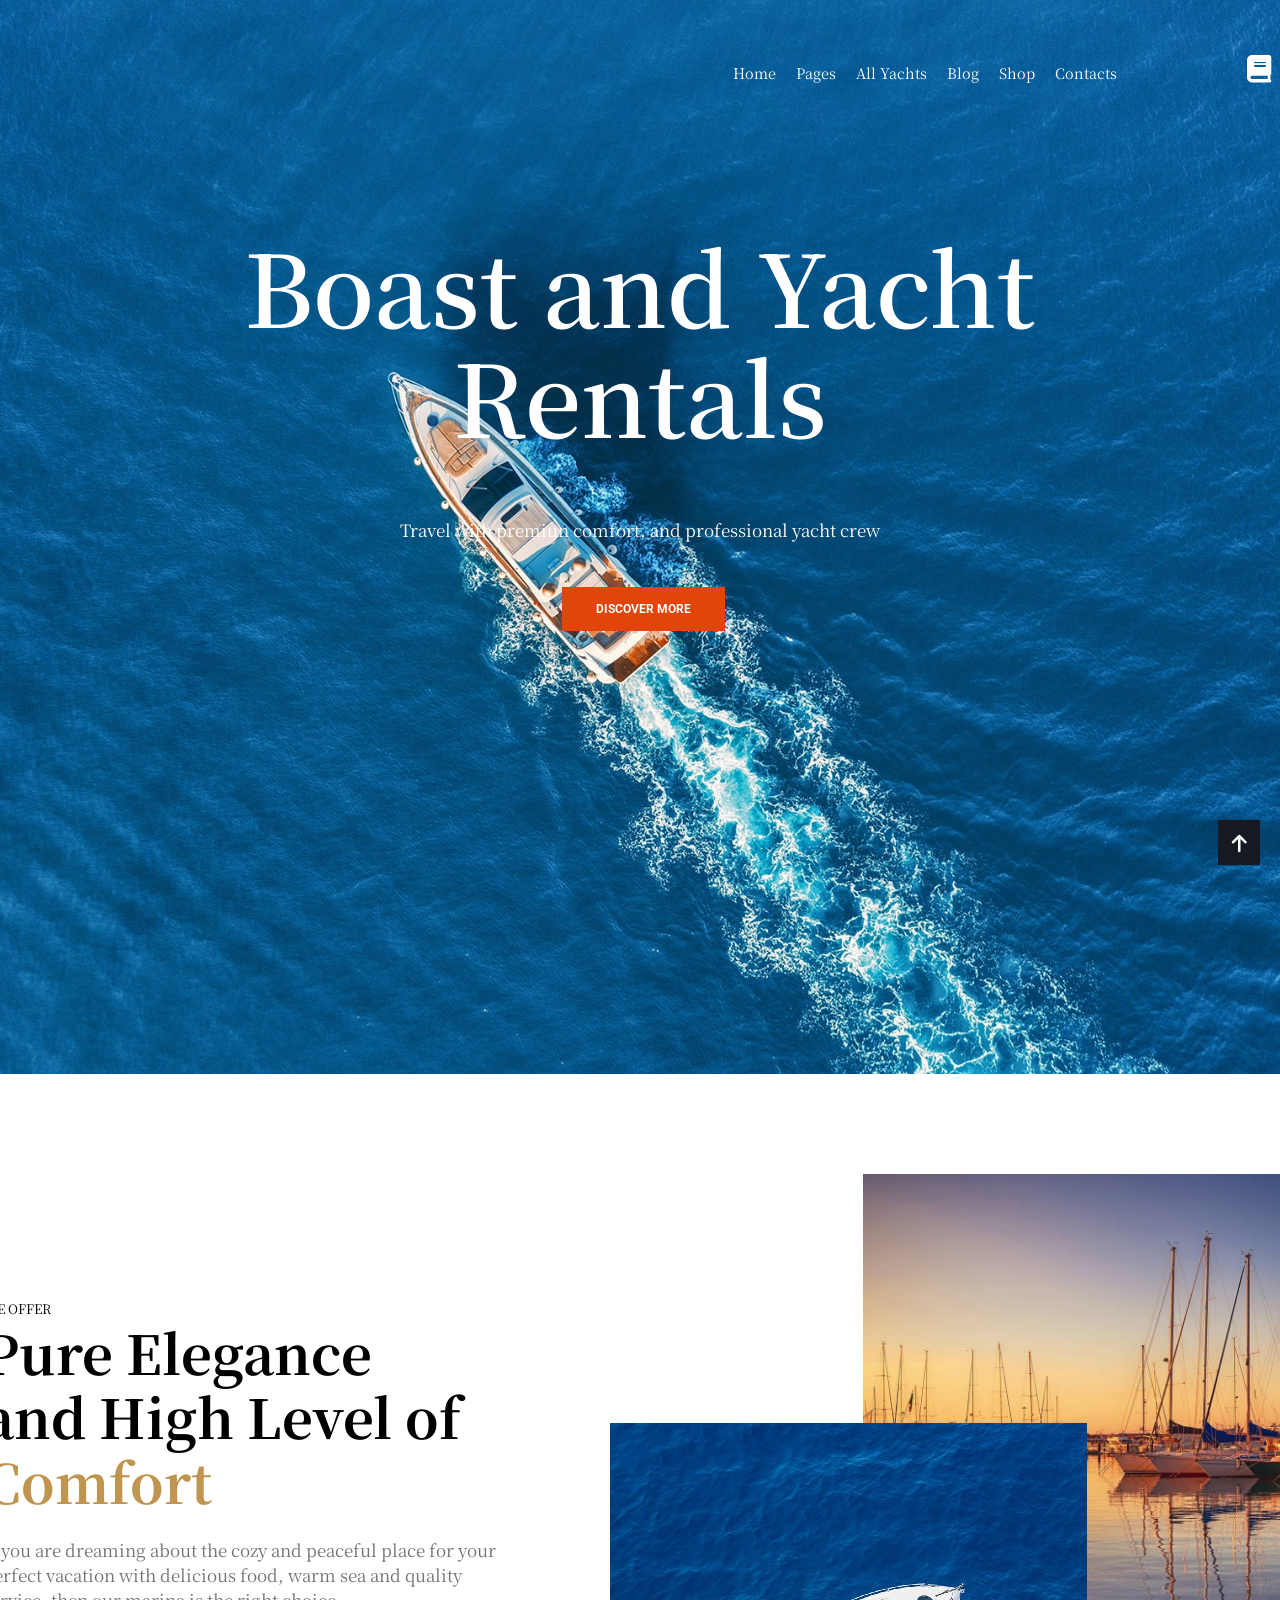
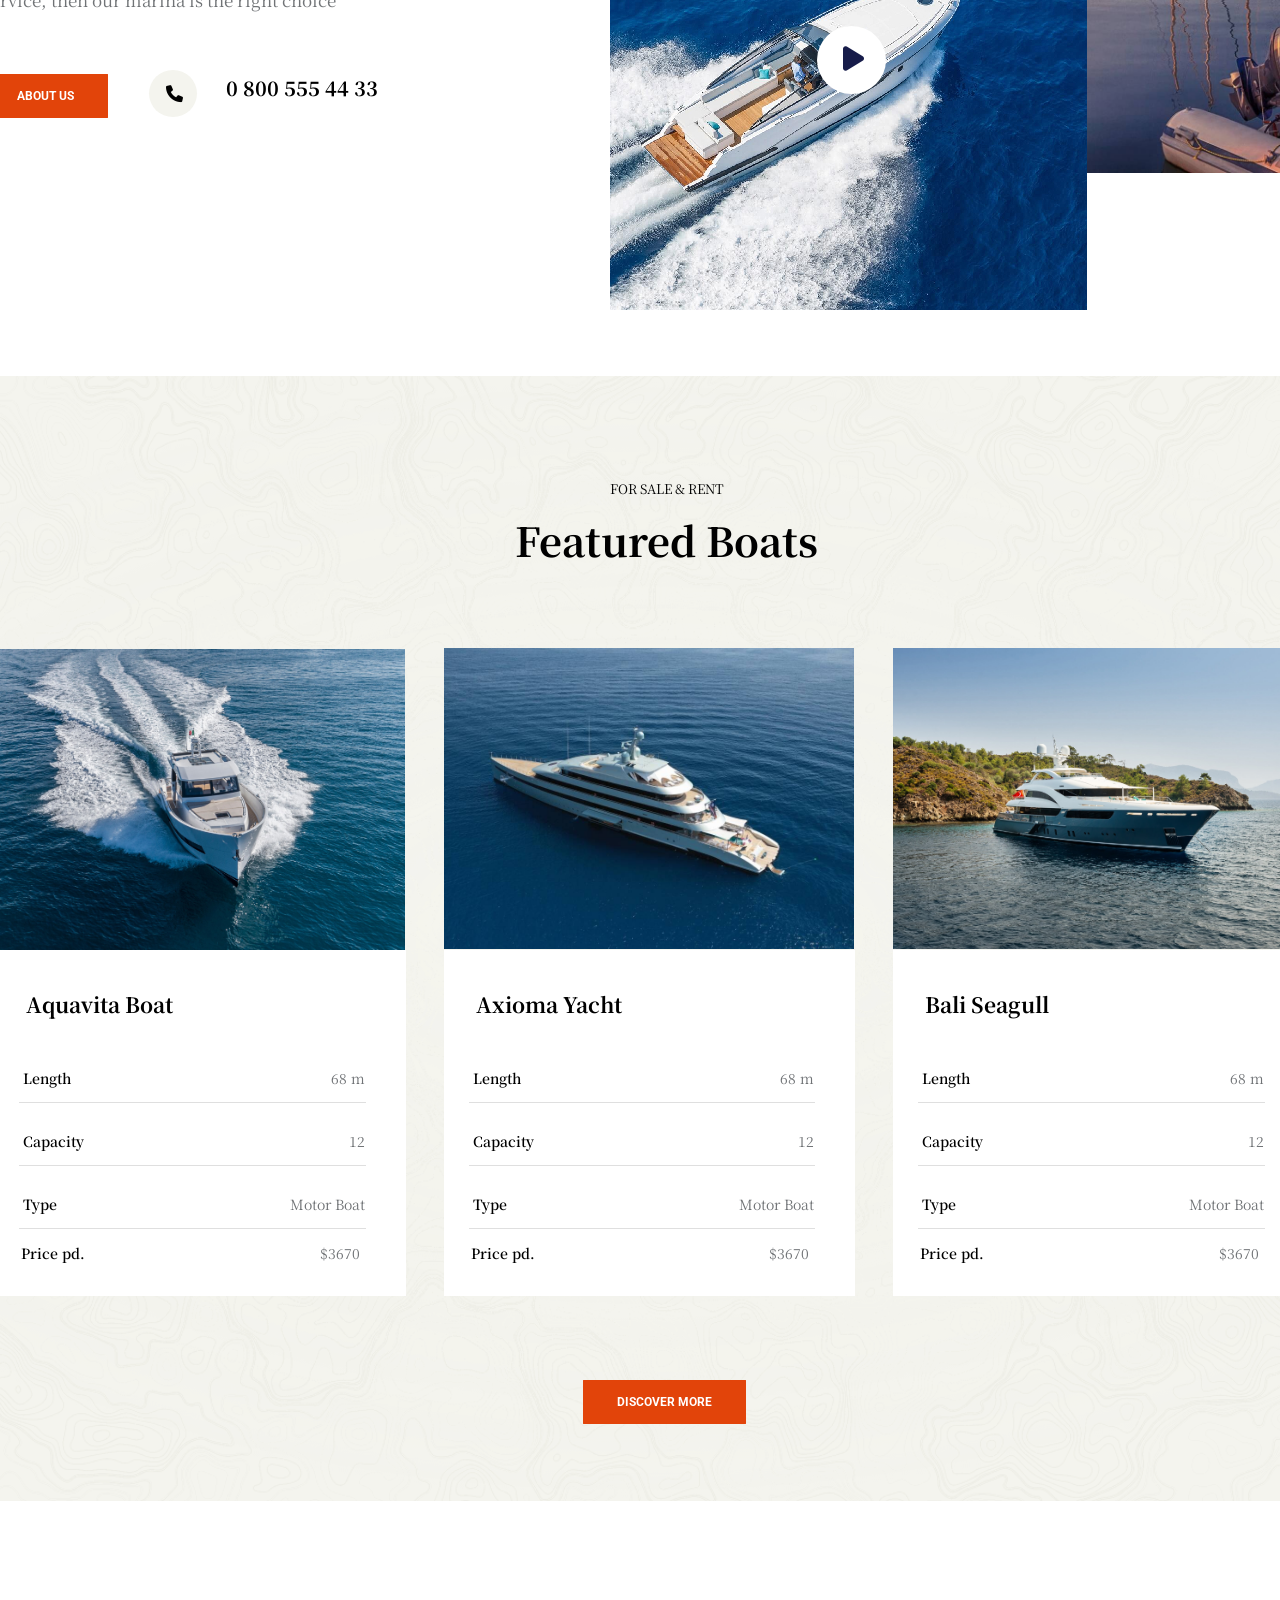
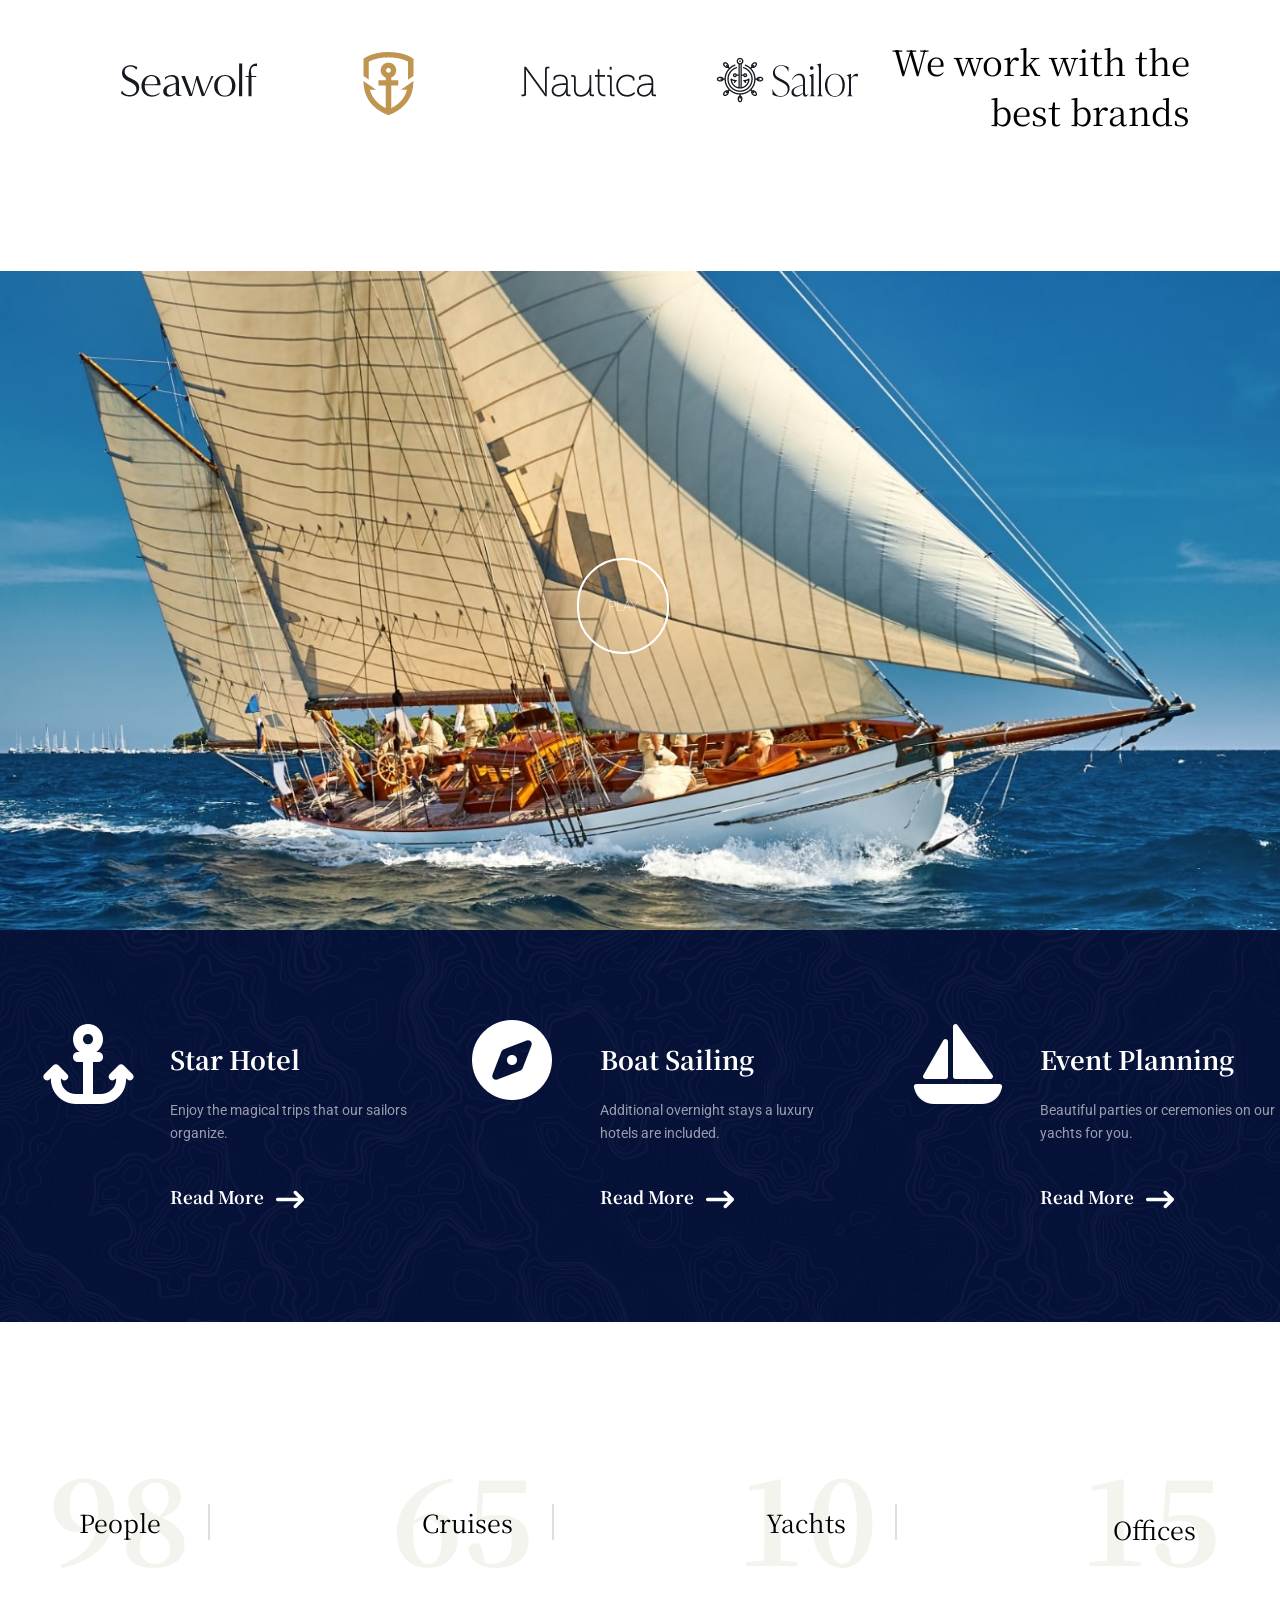
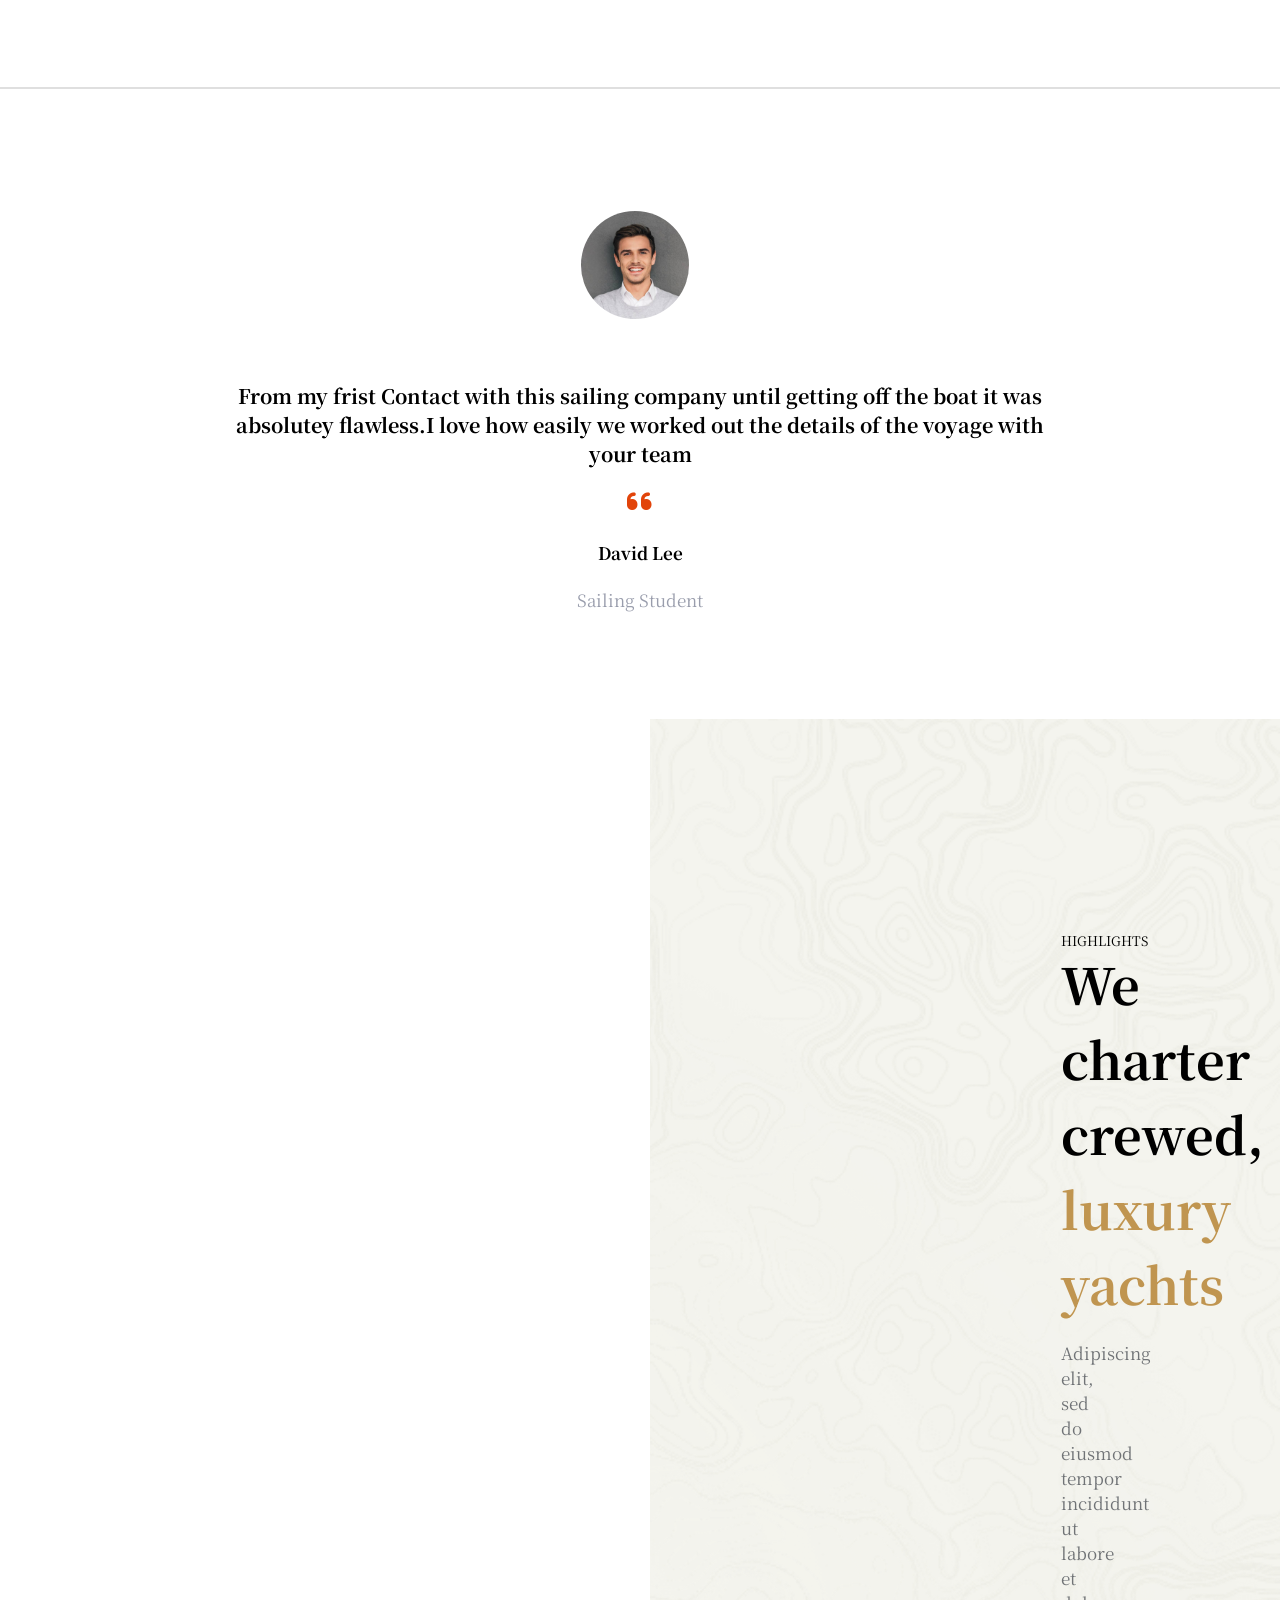
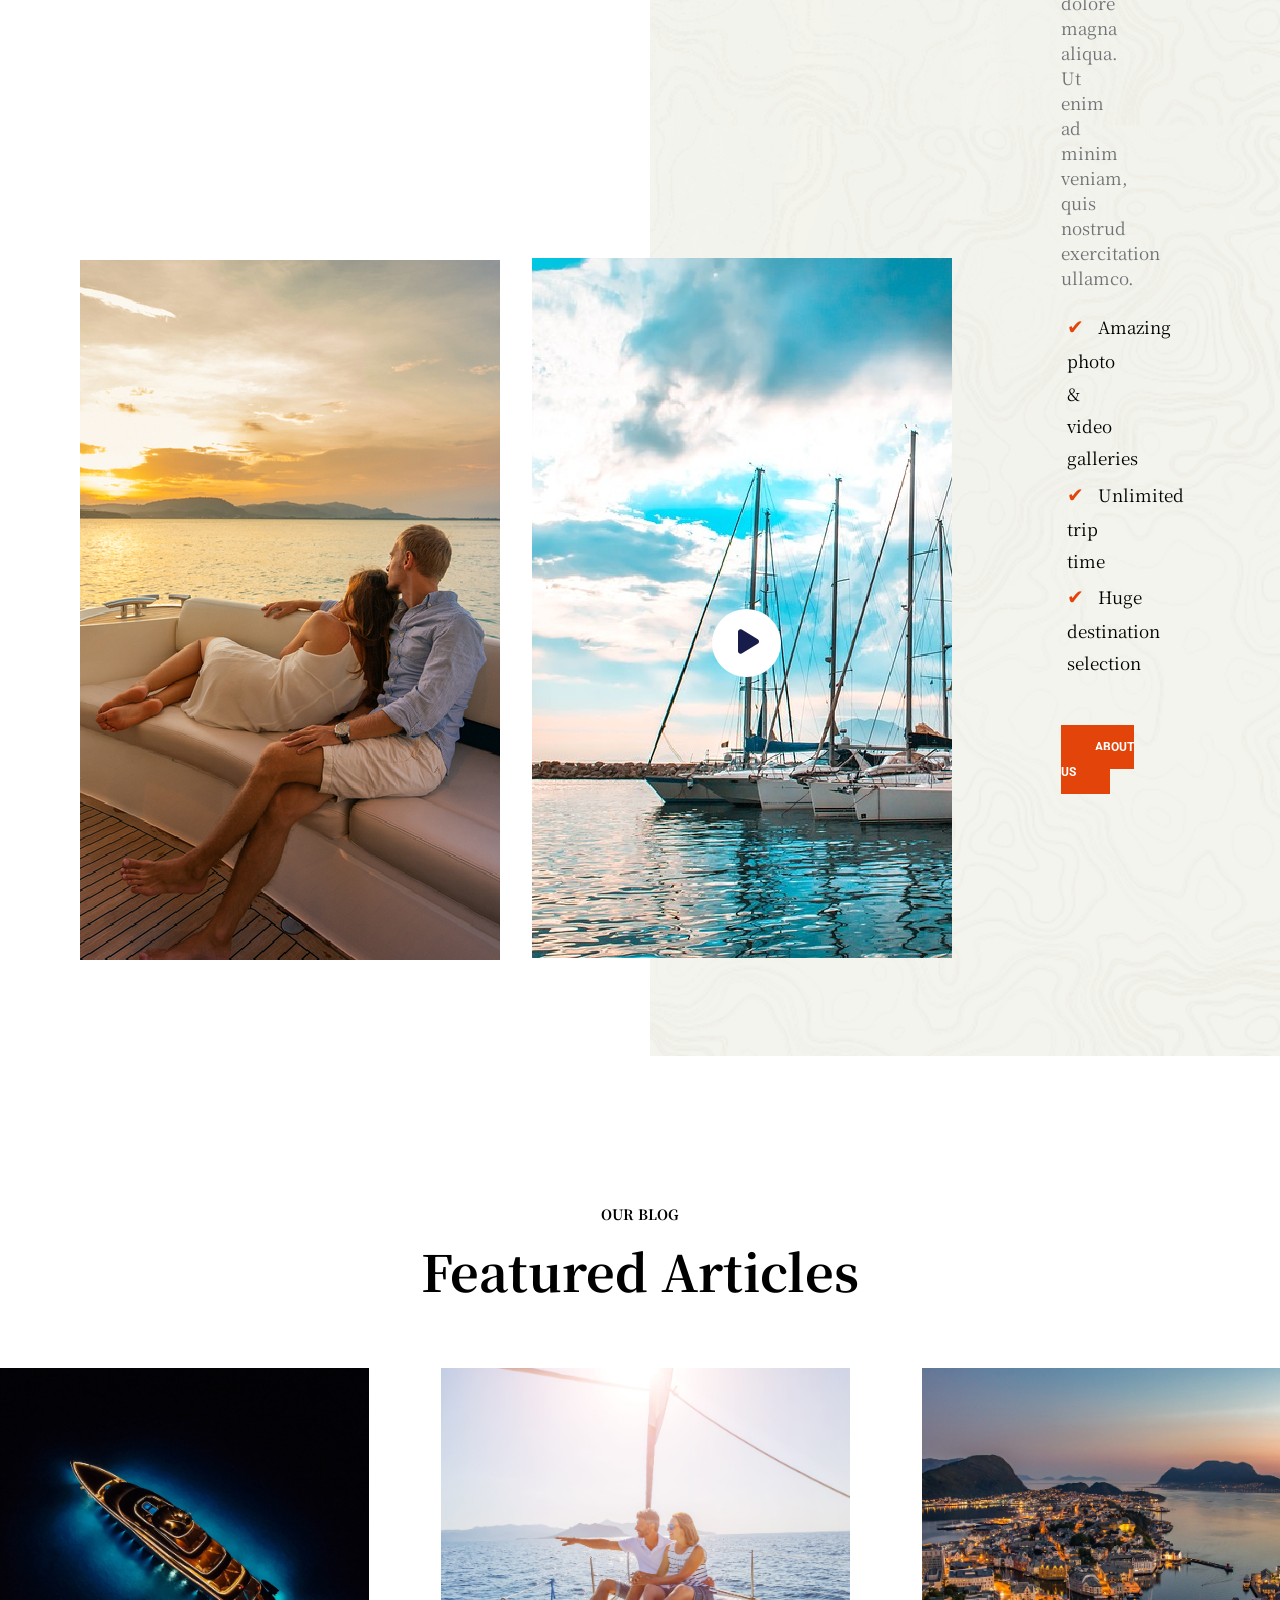
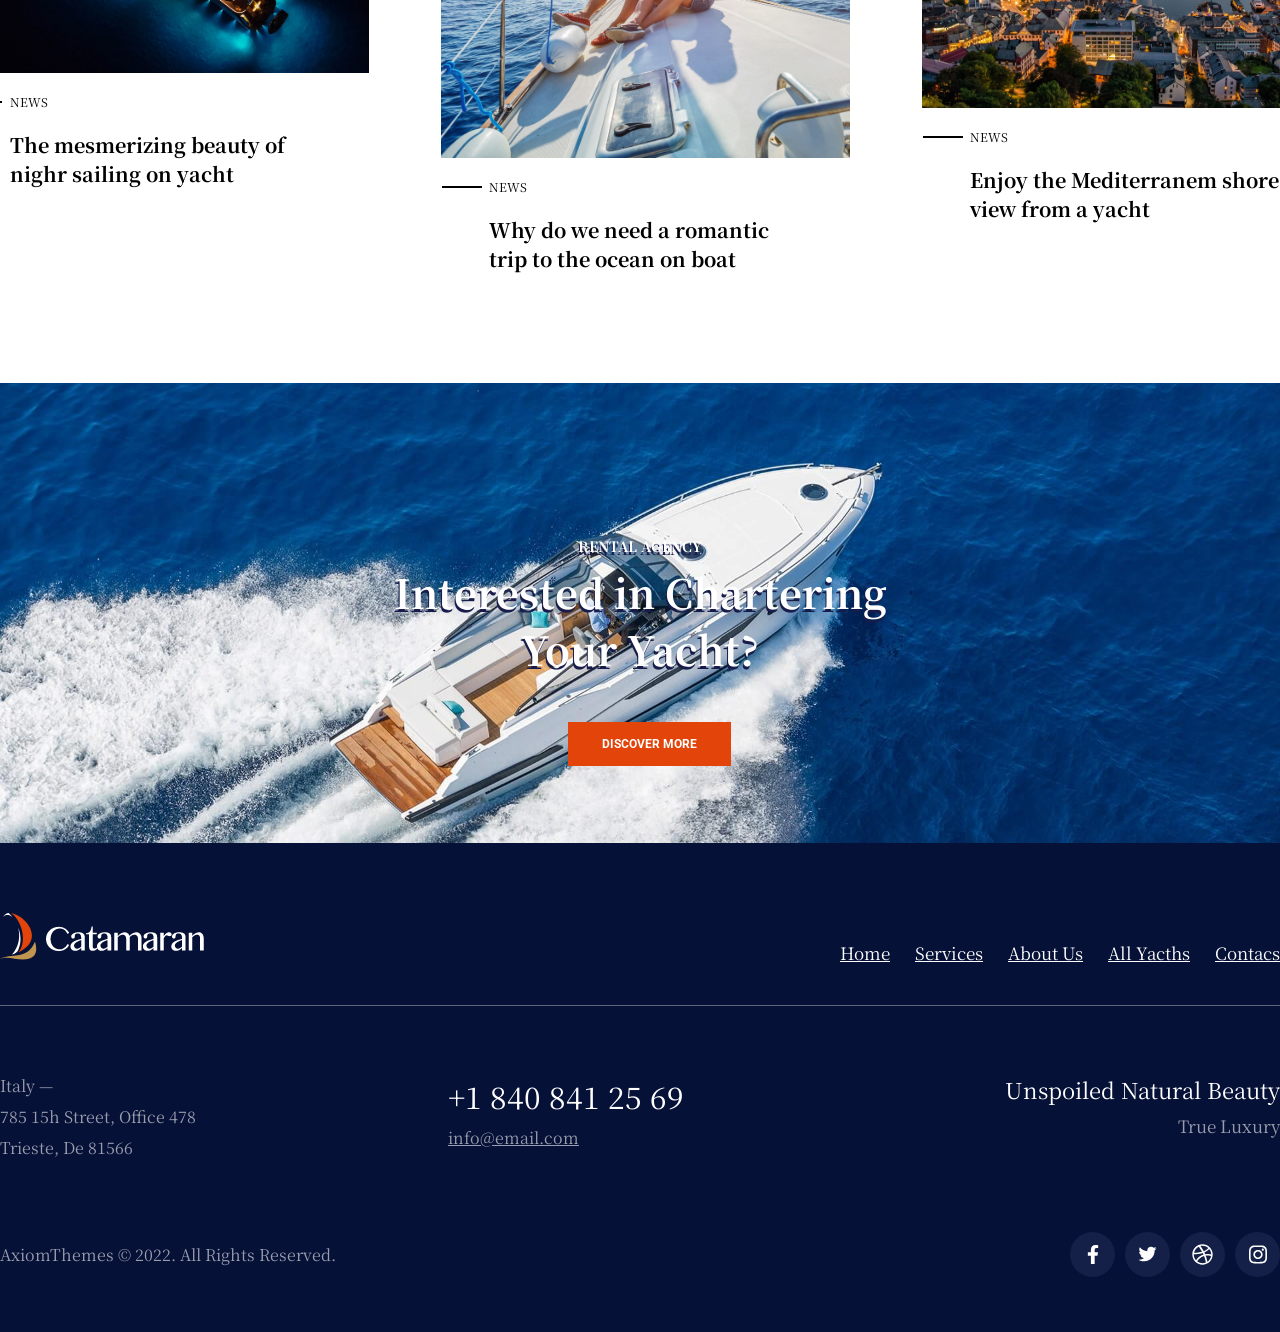
<file: index.html>
<!DOCTYPE html>
<html lang="en">
    <head>
        <meta charset="UTF-8">
        <meta http-equiv="x-UA-Compatible" content="IE-edge">
        <meta name="viewport" content="width=device-width, initial-scale=1.0">
        <title>Catamaran</title>
        <link rel="stylesheet" href="estilos/style.css">
        <link rel="stylesheet" href="estilos/style-brands.css">
        <link rel="stylesheet" href="estilos/style-footer.css">
        <link rel="shortcut icon" href="imagen/logito.jpg" type="image/x-icon">
      
        
    </head>
    <body>
        <header id="barco" class="padded2">
           <div class="container" id="barco-content"> 
            
            <div id="logo">
                <a href="index.html">
                <img src="imagen/logo-white.png" class="img-fluid">
                </a>
            </div> 
          
            <nav class="navegador">
                <ul class="menu2">
                    <li><a href="#barcos-pure">Home</a></li>
                    <li><a href="#botes">Pages</a>
                        <ul class="submenu2">
                            <li><a href="aboutus.html">About Us</a></li>
                        </ul>
                    </li>
                    <li><a href="#fondo">All Yachts</a>
                        <ul class="submenu2">
                            <li><a href="yachtsSingle.html">Yachts Single</a></li>
                        </ul>
                    </li>
                    <li><a href="#ceo">Blog</a></li>
                    <li><a href="#fondo3">Shop</a></li>
                    <li><a href="contactos.html">Contacts</a></li>
                </ul>
            </nav> 
          <div class="icon">
            <a href='#'><i class="fa-solid fa-book"></i></a>
            <a href='#'><i class="fa-solid fa-magnifying-glass"></i></a>
        </div>
          <div class="boton">
            <a href="#" class="boton-vinculo">BOOK NOW</a>
        </div>
       
    </header>
        </div>
            <div id="titulo">
                <div class="container">
                <h1>Boast and Yacht <br> Rentals</h1>
                <p>Travel with premiun comfort, and professional yacht crew </p>
                <div class="boton2">
                    <a href="#" class="boton-vinculo2">DISCOVER MORE</a>
                </div>
            </div>
        </div>
        
            <section id="barcos-pure">
                <div class="container">
                    <div class="row"> 
                        <div class="col alinear-vertical">
                            <span class="texto-antes">WE OFFER</span>
                            <h3>Pure Elegance <br>and High Level of<br> <span class="mega-texto">Comfort</span> </h3>
                            <p>If you are dreaming about the cozy and peaceful place for your perfect vacation with delicious food, warm sea and quality service, then our marina is the right choice</p>
                            <div class="boton2">
                                <a href="aboutus.html" class="boton-vinculo2">ABOUT US</a>
                            </div>
                            <div class="telefono">
                                <a href="#"><i class="fa-solid fa-phone"></i></a> 
                       
                            </div>
                            <h4>0 800 555 44 33</h4>
                        </div>  
                        <div class="play" >
                            
                            <a href="#" class="play-vinculo " id="play-vinculo"><i class="fa-solid fa-play"></i></a>
                        </div>
                       
                        
                          <div class="atras">
                            
                            <img src="imagen/barco3.jpg" alt="" class="img-fluid">
                         </div>
                    </div><!--row-->
                 <div class="adelante">
                    <img src="imagen/barco2edit3.jpg" >
                 </div>

                
                    <!--para java scritp-->
                
                    <div class="overlay" id="overlay">
                        <div class="popup" id="popup">
                            <a href="#" id="btn-cerrar-popup" class="btn-cerrar-popup">
                                <i class="fa-solid fa-xmark"></i>
                            </a>
                            <div class="video-responsive"  >
                                <iframe  width="1200" height="650" src="https://www.youtube.com/embed/S8hAJctwii8?" title="YouTube video player" frameborder="0" allow="accelerometer; autoplay; clipboard-write; encrypted-media; gyroscope; picture-in-picture" allowfullscreen></iframe>
                            </div>
                            
                        </div>
                    </div><!--overlay-->
                    

                </div><!-- container -->
            </section><!--barco-pure-->

            <section id="botes" class="padded">
                
                    <div class="container">
                        <p>FOR SALE & RENT</p>
                        <h2>Featured Boats</h2>
                        <figure class="bote1">
                            <img src="imagen/bote1.jpg" >
                        </figure>
                        <figure class="bote2">
                            <img src="imagen/bote2.jpg" >
                        </figure>
                        <figure class="bote3">
                            <img src="imagen/bote3.jpg" >
                        </figure>
                        <div class="row2">
                            <div class="col2">
                                
                                <h3>Aquavita Boat</h3>
                                <div class="borde-bar" id="bor-bar">
                                 <p>Length</p>
                                <span>68 m</span>
                                </div>
                                <div class="borde-bar" id="bor-bar">
                                    <p>Capacity</p>
                                   <span>12</span>
                                   </div>
                                   <div class="borde-bar" id="bor-bar">
                                    <p>Type</p>
                                   <span>Motor Boat</span>
                                   </div>
                                   <div id="bor-bar2">
                                    <p>Price pd.</p>
                                   <span>$3670</span>
                                </div>
                                   
                            </div>
                           
                            <div class="col2">
                               
                                <h3>Axioma Yacht</h3>
                                <div class="borde-bar" id="bor-bar">
                                    <p>Length</p>
                                   <span>68 m</span>
                                   </div>
                                   <div class="borde-bar" id="bor-bar">
                                       <p>Capacity</p>
                                      <span>12</span>
                                      </div>
                                      <div class="borde-bar" id="bor-bar">
                                       <p>Type</p>
                                      <span>Motor Boat</span>
                                      </div>
                                      <div id="bor-bar2">
                                       <p>Price pd.</p>
                                      <span>$3670</span>
                                   </div>
                                
                            </div>
                            <div class="col2">
                                
                                <h3>Bali Seagull</h3>
                                <div class="borde-bar" id="bor-bar">
                                    <p>Length</p>
                                   <span>68 m</span>
                                   </div>
                                   <div class="borde-bar" id="bor-bar">
                                       <p>Capacity</p>
                                      <span>12</span>
                                      </div>
                                      <div class="borde-bar" id="bor-bar">
                                       <p>Type</p>
                                      <span>Motor Boat</span>
                                      </div>
                                      <div id="bor-bar2">
                                       <p>Price pd.</p>
                                      <span>$3670</span>
                                   </div>
                          </div>
                        </div><!-- row -->  
                        <div class="boton-bar">
                            <a href="#" class="boton-vinculo4">DISCOVER MORE</a>
                        </div>
                    </div><!-- container -->
                  
                
            </section><!--botes-->
            <div class="m-brands">
                <div class="container-brands">
                    <div class="brands-content">
                        <div class="brands-img"><img src="imagen/cl4-copyright.png" alt="Logo Seawolf"></div>
                        <div class="brands-img"><img src="imagen/cl3-copyright.png" alt="Logo Anchor"></div>
                        <div class="brands-img"><img src="imagen/cl2-copyright.png" alt="Logo Nautica"></div>
                        <div class="brands-img"><img src="imagen/cl1-copyright.png" alt="Logo Sailor"></div>
                        <p>We work with the best brands</p>
                    </div>
                </div>
            </div>
            <div id="fondo" class="padded">
                <div class="container">
                    <div class="play2">
                        <a href="#" class="play2-vinculo">PLAY</a> 
               
                    </div>
                </div>
            </div>
                
            <section id=fondo2 class="padded">
                <div class="container">
                    <div class="row3">
                        <div  class="ancla" id="i-tam">
                       <i class="fa-solid fa-anchor"></i>
                    </div>
                        <div class="col3">
                            
                        <h2>Star Hotel</h2>
                          <p>Enjoy the magical trips that our sailors organize.</p>
                          <div class="lin">
                            <h5><a href="#">Read More</a></h5><i class="fa-solid fa-arrow-right-long"></i>
                        </div>

                        </div>
                        <div class="brujul" id="i-tam">
                            <i class="fa-solid fa-compass"></i>
                        </div>
                        <div class="col3">
                            
                             <h2>Boat Sailing</h2>
                            <p>Additional overnight stays a luxury hotels are included.</p>
                            <div class="lin">
                                <h5><a href="#">Read More</a></h5><i class="fa-solid fa-arrow-right-long"></i>
                            </div>
                        </div>
                        <div class="otro" id="i-tam">
                            <i class="fa-solid fa-sailboat"></i>
                        </div>
                        <div class="col3">
                            
                            <h2>Event Planning </h2>
                            <p>Beautiful parties or ceremonies on our yachts for you.</p>
                            <div class="lin">
                                <h5><a href="#">Read More</a></h5><i class="fa-solid fa-arrow-right-long"></i>
                            </div>
                        </div>
                    </div><!-- row -->  
                   
                   
                   

                 </div>
            </section>
            <section id="numeros" class="padded">
                <div class="container">
                    <div class="row3 bor-num" >
                       
                        <div class="col3">
                            
                            <h2>98</h2>
                            <div class="nom-num">
                            <p>People</p>
                            </div>
                        </div>
                     
                        <div class="col3">
                           
                             <h2>65</h2> 
                             <div class="nom-num">
                             <p>Cruises</p>
                            </div>
                        </div>
                    
                        <div class="col3">
                            
                            <h2>10 </h2>
                        <div class="nom-num">
                            <p>Yachts</p>
                        </div>
                            
                        </div>
                        <div class="col3">
                            
                            <h2>15 </h2>
                            <div class="nom-num2">
                            <p>Offices</p>
                            </div>
                        </div>
                    </div>
                </div>

            

            </section>
            <section id="ceo" class="padded">
                <div class="container">
                    <div>
                        <img src="imagen/ceo.jpg" class="img-fluid2">
                    </div>
                    <h3>From my frist Contact with this sailing company until getting off the boat it was
                        <br>absolutey flawless.I love how easily we worked out the details of the voyage with<br>
                    your team</h3>
                    <div class="icon-mar">
                    <i class="fa-solid fa-quote-left"></i>
                    </div>
                    <h4>David Lee</h4>
                    <p>Sailing Student</p>

                </div>

            </section>


            <section id="fondo3" class="padded" >
                <div class="container3">
                    
                    <span class="texto-antes">HIGHLIGHTS</span>
                    <h3>We charter crewed,<br> <span class="mega-texto">luxury yachts</span> </h3>
                    <p>Adipiscing elit, sed do eiusmod tempor incididunt ut labore et dolore magna aliqua. Ut enim ad minim veniam, quis nostrud exercitation ullamco.</p>
                    <ul class="be-ba">
                        <li><a>Amazing photo & video galleries</a></li>
                        <li><a>Unlimited trip time<a></li>
                        <li><a>Huge destination selection</a></li>
                    </ul>
                    <div class="boton2">
                        <a href="aboutus.html" class="boton-vinculo2">ABOUT US</a>
                    </div>
                </div>
            </section>
            <div class="par">
                        <img src="imagen/imgfo2.jpg" alt="">
                </div>
                <div class="bot">
                        <img src="imagen/imgfo.jpg">
                        <div class="play3">
                    <a href="#" class="play-vinculo3"><i class="fa-solid fa-play"></i></a>
                </div>
                </div>
                <section id="feat" class="padded">
                    <div class="container">
                        
                        
                        <h2><span class="our">OUR BLOG</span><br>Featured Articles</h2>
                            
                        <div class="row5">
                            
                            <div class="col5">
                                <figure class="img-feat" >
                                <img src="imagen/feat1.jpg" class="sideral">
                                </figure>
                                <p>NEWS</p>
                                <h3>The mesmerizing beauty of <br>nighr sailing on yacht</h3>
                                
                            </div>
                            <div class="col5">
                                <figure class=" img-feat2">
                                <img src="imagen/feat2.jpg" class="sideral">
                                </figure>
                                <p>NEWS</p>
                                <h3>Why do we need a romantic<br> trip to the ocean on boat</h3>
                            </div>
                            <div class="col5">
                                <figure class="img-feat3">
                                <img src="imagen/feat3.jpg" class="sideral">
                                </figure>
                                <p>NEWS</p>
                                <h3>Enjoy the Mediterranem shore <br>view from a yacht</h3>
                                 
                            </div>
                        </div><!-- row --> 

                    </div>

                </section>
              
                <section id="anuncio" class="padded">
                    <div class="container">
                        <h2><span class="our2">RENTAL AGENCY</span><br>Interested in Chartering<br>
                            Your Yacht?</h2>
                            <div class="boton3">
                                <a href="#" class="boton-vinculo3">DISCOVER MORE</a>
                            </div>

                    </div>

                </section>
                








                <div class="m-footer">
                    <div class="container-footer">
                        <div class="footer">
                            <div class="footer-menu-container">
                                <div class="footer-menu">
                                    <div class="footer-logo">
                                        <picture>
                                            <img src="imagen/logo-white.png" alt="Logo Catamaran">
                                        </picture>
                                    </div>
                                    <div class="footer-buttons">
                                        <ul>
                                            <li><a href="">Home</a></li>
                                            <li><a href="">Services</a></li>
                                            <li><a href="">About Us</a></li>
                                            <li><a href="">All Yacths</a></li>
                                            <li><a href="">Contacs</a></li>
                                        </ul>
                                    </div>
                                </div>
                                <span class="footer-line"></span>
                            </div>
                            <div class="footer-contact">
                                <div class="footer-adress">
                                    <p>Italy —</p>
                                    <p>785 15h Street, Office 478</p>
                                    <p>Trieste, De 81566</p>
                                </div>
                                <div class="footer-info">
                                    <a href="" class="footer-tel">+1 840 841 25 69</a>
                                    <a href="" class="">info@email.com</a>
                                </div>
                                <div class="footer-description">
                                    <p class="desc">Unspoiled Natural Beauty</p>
                                    <p>True Luxury</p>
                                </div>
                            </div>
                            <div class="footer-copyright">
                                <div class="footer-copyright-left">
                                    <p>AxiomThemes © 2022. All Rights Reserved.</p>
                                </div>
                                <div class="footer-copyright-right">
                                    <div class="fb">
                                        <a href="">
                                            <svg xmlns="http://www.w3.org/2000/svg" viewBox="0 0 320 512">
                                                <!--! Font Awesome Pro 6.1.1 by @fontawesome - https://fontawesome.com License - https://fontawesome.com/license (Commercial License) Copyright 2022 Fonticons, Inc. -->
                                                <path
                                                    d="M279.14 288l14.22-92.66h-88.91v-60.13c0-25.35 12.42-50.06 52.24-50.06h40.42V6.26S260.43 0 225.36 0c-73.22 0-121.08 44.38-121.08 124.72v70.62H22.89V288h81.39v224h100.17V288z" />
                                            </svg>
                                        </a>
                                    </div>
                                    <div class="tw">
                                        <a href=""><svg xmlns="http://www.w3.org/2000/svg" viewBox="0 0 512 512">
                                                <!--! Font Awesome Pro 6.1.1 by @fontawesome - https://fontawesome.com License - https://fontawesome.com/license (Commercial License) Copyright 2022 Fonticons, Inc. -->
                                                <path
                                                    d="M459.37 151.716c.325 4.548.325 9.097.325 13.645 0 138.72-105.583 298.558-298.558 298.558-59.452 0-114.68-17.219-161.137-47.106 8.447.974 16.568 1.299 25.34 1.299 49.055 0 94.213-16.568 130.274-44.832-46.132-.975-84.792-31.188-98.112-72.772 6.498.974 12.995 1.624 19.818 1.624 9.421 0 18.843-1.3 27.614-3.573-48.081-9.747-84.143-51.98-84.143-102.985v-1.299c13.969 7.797 30.214 12.67 47.431 13.319-28.264-18.843-46.781-51.005-46.781-87.391 0-19.492 5.197-37.36 14.294-52.954 51.655 63.675 129.3 105.258 216.365 109.807-1.624-7.797-2.599-15.918-2.599-24.04 0-57.828 46.782-104.934 104.934-104.934 30.213 0 57.502 12.67 76.67 33.137 23.715-4.548 46.456-13.32 66.599-25.34-7.798 24.366-24.366 44.833-46.132 57.827 21.117-2.273 41.584-8.122 60.426-16.243-14.292 20.791-32.161 39.308-52.628 54.253z" />
                                            </svg></a>
                                    </div>
                                    <div class="dr">
                                        <a href=""><svg xmlns="http://www.w3.org/2000/svg" viewBox="0 0 512 512">
                                                <!--! Font Awesome Pro 6.1.1 by @fontawesome - https://fontawesome.com License - https://fontawesome.com/license (Commercial License) Copyright 2022 Fonticons, Inc. -->
                                                <path
                                                    d="M256 8C119.252 8 8 119.252 8 256s111.252 248 248 248 248-111.252 248-248S392.748 8 256 8zm163.97 114.366c29.503 36.046 47.369 81.957 47.835 131.955-6.984-1.477-77.018-15.682-147.502-6.818-5.752-14.041-11.181-26.393-18.617-41.614 78.321-31.977 113.818-77.482 118.284-83.523zM396.421 97.87c-3.81 5.427-35.697 48.286-111.021 76.519-34.712-63.776-73.185-116.168-79.04-124.008 67.176-16.193 137.966 1.27 190.061 47.489zm-230.48-33.25c5.585 7.659 43.438 60.116 78.537 122.509-99.087 26.313-186.36 25.934-195.834 25.809C62.38 147.205 106.678 92.573 165.941 64.62zM44.17 256.323c0-2.166.043-4.322.108-6.473 9.268.19 111.92 1.513 217.706-30.146 6.064 11.868 11.857 23.915 17.174 35.949-76.599 21.575-146.194 83.527-180.531 142.306C64.794 360.405 44.17 310.73 44.17 256.323zm81.807 167.113c22.127-45.233 82.178-103.622 167.579-132.756 29.74 77.283 42.039 142.053 45.189 160.638-68.112 29.013-150.015 21.053-212.768-27.882zm248.38 8.489c-2.171-12.886-13.446-74.897-41.152-151.033 66.38-10.626 124.7 6.768 131.947 9.055-9.442 58.941-43.273 109.844-90.795 141.978z" />
                                            </svg></a>
                                    </div>
                                    <div class="insta">
                                        <a href=""><svg xmlns="http://www.w3.org/2000/svg" viewBox="0 0 448 512">
                                                <!--! Font Awesome Pro 6.1.1 by @fontawesome - https://fontawesome.com License - https://fontawesome.com/license (Commercial License) Copyright 2022 Fonticons, Inc. -->
                                                <path
                                                    d="M224.1 141c-63.6 0-114.9 51.3-114.9 114.9s51.3 114.9 114.9 114.9S339 319.5 339 255.9 287.7 141 224.1 141zm0 189.6c-41.1 0-74.7-33.5-74.7-74.7s33.5-74.7 74.7-74.7 74.7 33.5 74.7 74.7-33.6 74.7-74.7 74.7zm146.4-194.3c0 14.9-12 26.8-26.8 26.8-14.9 0-26.8-12-26.8-26.8s12-26.8 26.8-26.8 26.8 12 26.8 26.8zm76.1 27.2c-1.7-35.9-9.9-67.7-36.2-93.9-26.2-26.2-58-34.4-93.9-36.2-37-2.1-147.9-2.1-184.9 0-35.8 1.7-67.6 9.9-93.9 36.1s-34.4 58-36.2 93.9c-2.1 37-2.1 147.9 0 184.9 1.7 35.9 9.9 67.7 36.2 93.9s58 34.4 93.9 36.2c37 2.1 147.9 2.1 184.9 0 35.9-1.7 67.7-9.9 93.9-36.2 26.2-26.2 34.4-58 36.2-93.9 2.1-37 2.1-147.8 0-184.8zM398.8 388c-7.8 19.6-22.9 34.7-42.6 42.6-29.5 11.7-99.5 9-132.1 9s-102.7 2.6-132.1-9c-19.6-7.8-34.7-22.9-42.6-42.6-11.7-29.5-9-99.5-9-132.1s-2.6-102.7 9-132.1c7.8-19.6 22.9-34.7 42.6-42.6 29.5-11.7 99.5-9 132.1-9s102.7-2.6 132.1 9c19.6 7.8 34.7 22.9 42.6 42.6 11.7 29.5 9 99.5 9 132.1s2.7 102.7-9 132.1z" />
                                            </svg></a>
                                    </div>
                                </div>
                            </div>
                        </div>
                    </div>
                </div>
              
        
                <a href="#" id="ir-arriba"><i class="fa-solid fa-arrow-up"></i></a>

              
                <script src="popup.js">
                    
                </script>
              
    </body>
</html>
</file>
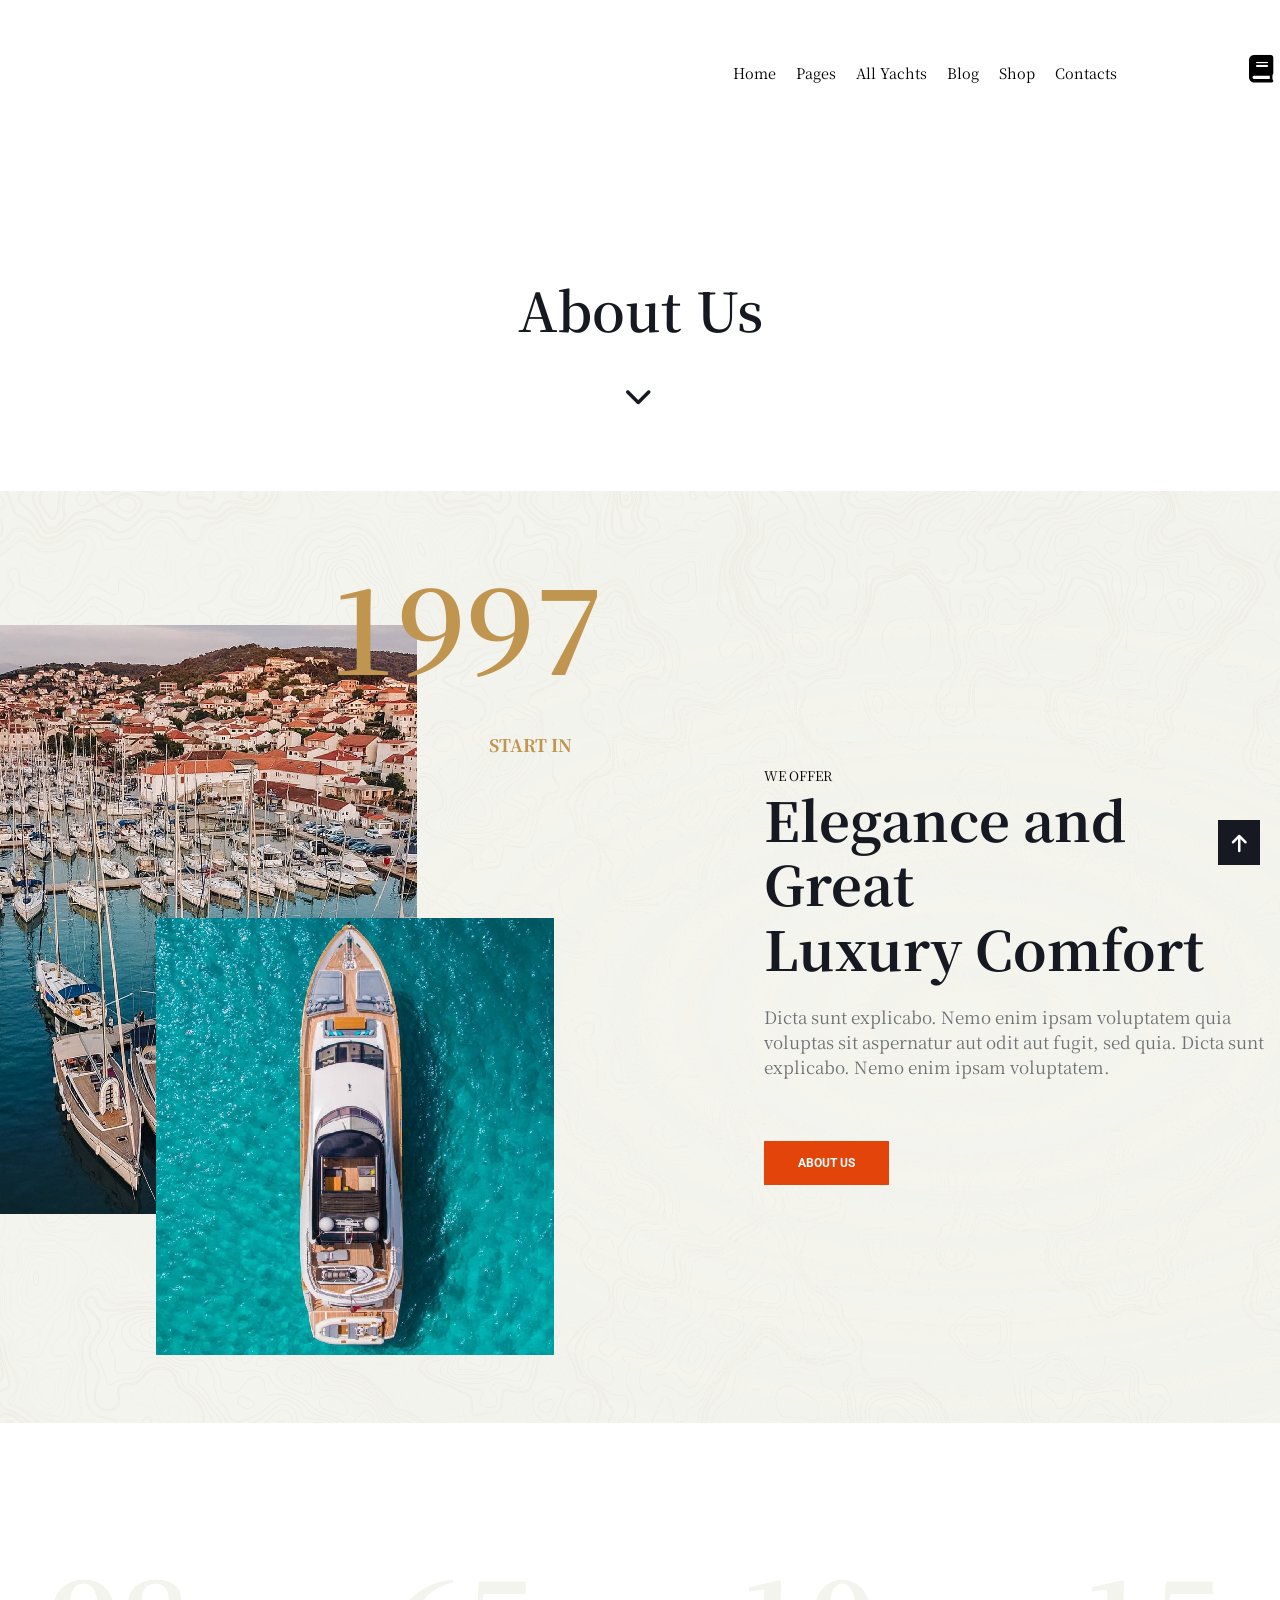
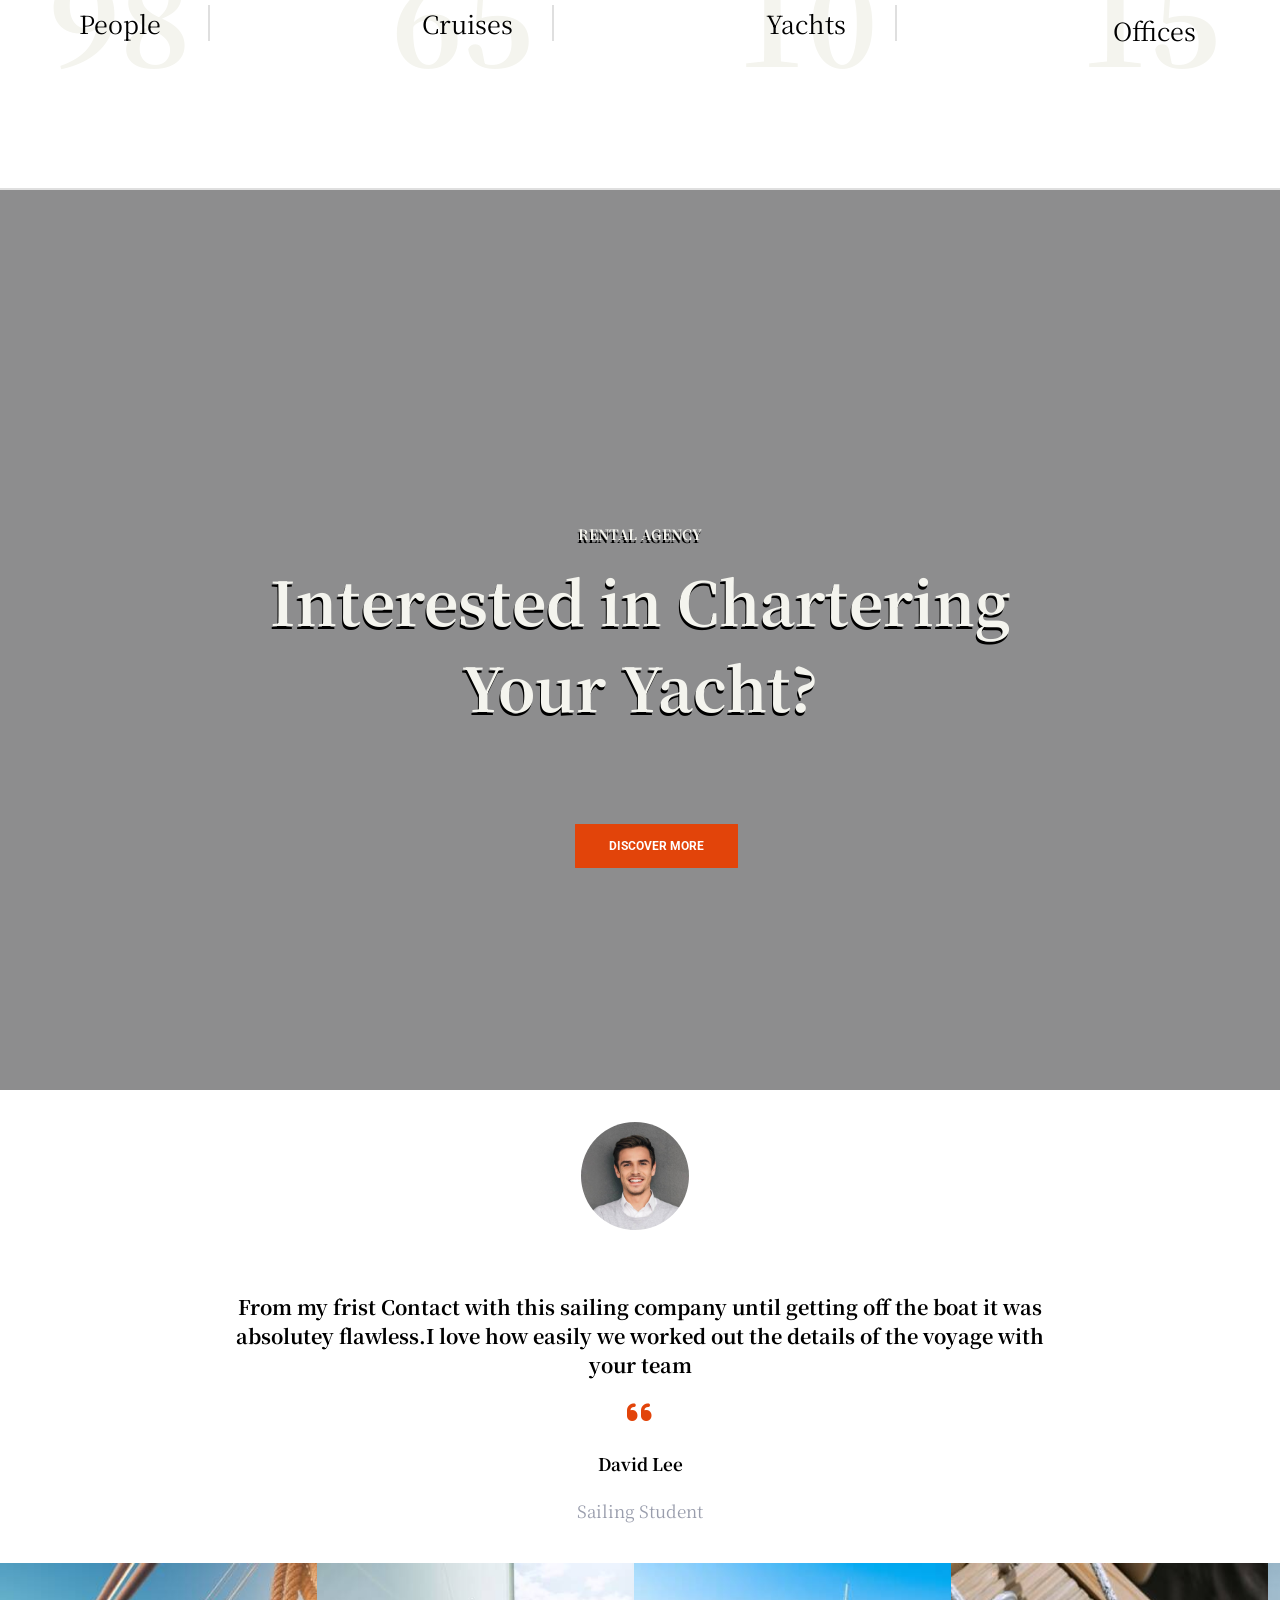
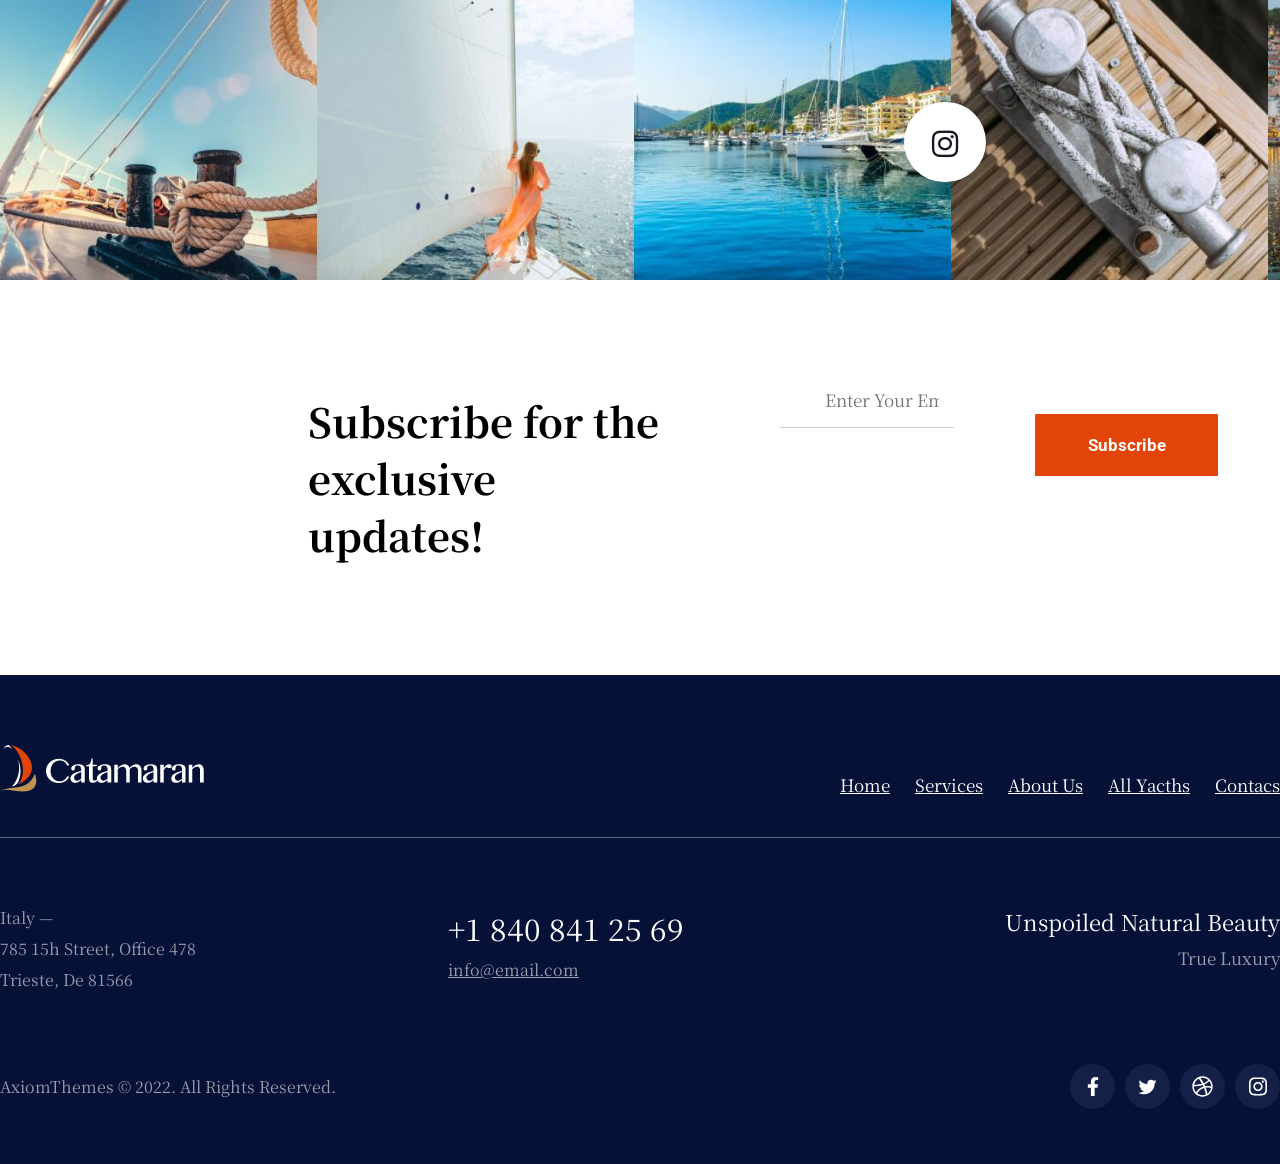
<file: aboutus.html>
<!DOCTYPE html>
<html lang="en">
    <head>
        <meta charset="UTF-8">
        <meta http-equiv="x-UA-Compatible" content="IE-edge">
        <meta name="viewport" content="width=device-width, initial-scale=1.0">
        <title>About Us-Catarma</title>
        <link rel="stylesheet" href="estilos/style.css">
        <link rel="stylesheet" href="estilos/style-brands.css">
        <link rel="stylesheet" href="estilos/style-footer.css">
        <link rel="shortcut icon" href="imagen/logito.jpg" type="image/x-icon">
      
        
    </head>
    <body>  
   
        <header  class="padded-about">
            
           <div class="container" id="barco-content"> 
            
            <div id="logo">
                <a href="index.html">
                <img src="imagen/logo-dark.png" class="img-fluid">
                </a>
            </div> 
          
            <nav class="navegador2">
                <ul class="menu3">
                    <li><a href="index.html">Home</a></li>
                    <li><a href="index.html#botes">Pages</a>
                        <ul class="submenu3">
                            <li><a href="aboutus.html">About Us</a></li>
                        </ul>
                    </li>
                    <li><a href="index.html#fondo">All Yachts</a>
                        <ul class="submenu3">
                            <li><a href="yachtsSingle.html">Yachts Single</a></li>
                        </ul>
                    </li>
                    <li><a href="index.html#ceo">Blog</a></li>
                    <li><a href="index.html#fondo3">Shop</a></li>
                    <li><a href="contactos.html">Contacts</a></li>
                </ul>
            </nav> 
          <div class="icon-about">
            <a href='#'><i class="fa-solid fa-book"></i></a>
            <a href='#'><i class="fa-solid fa-magnifying-glass"></i></a>
        </div>
          <div class="boton-about">
            <a href="#" class="boton-vinculo-about">BOOK NOW</a>
        </div>
      
     
   
    </header>
    <section class="padded-about-titul">
        <div class="about-ti">
        <h1>About Us</h1>
        <i class="fa-solid fa-chevron-down"></i>
        </div>
    </section>
    <section id="barcos-el">
        <div class="container">
             
            <div class="row-eleg"> 
                
                <div class="col-eleg alinear-vertical">
                   
                   <div class="atras-eleg">
                    
                    <img src="imagen/barco-tras.jpg" alt="" class="img-fluid">
                 </div>
                    
                </div> 
                <div class="col-eleg alinear-vertical">
               <span class="texto-antes-el">WE OFFER</span>
                    <h3>Elegance and Great <br>Luxury Comfort</h3>
                    <p>Dicta sunt explicabo. Nemo enim ipsam voluptatem quia voluptas sit aspernatur aut odit aut fugit, sed quia. Dicta sunt explicabo. Nemo enim ipsam voluptatem.</p>
                    <div class="boton2">
                        <a href="#" class="boton-vinculo2">ABOUT US</a>
                    </div>
               
                </div> 
                  
            </div><!--row-->
         <div class="adelante-eleg">
            <div id="eleg" class="text-ade">
            
            <h1>1997</h1>
           <div class="eleg-p">
            <p>START IN</p>
            </div>
            </div>
            <img src="imagen/barco-ade.jpg" alt="" class="img-fluid">
         </div>

        
   
        
         
            

        </div><!-- container -->
    </section><!--noticias-->
    
    <div id="numeros" class="padded">
        <div class="container">
            <div class="row3 bor-num" >
               
                <div class="col3">
                    
                    <h2>98</h2>
                    <div class="nom-num">
                    <p>People</p>
                    </div>
                </div>
             
                <div class="col3">
                   
                     <h2>65</h2> 
                     <div class="nom-num">
                     <p>Cruises</p>
                    </div>
                </div>
            
                <div class="col3">
                    
                    <h2>10 </h2>
                <div class="nom-num">
                    <p>Yachts</p>
                </div>
                    
                </div>
                <div class="col3">
                    
                    <h2>15 </h2>
                    <div class="nom-num2">
                    <p>Offices</p>
                    </div>
                </div>
            </div>
        </div>
        <section id="banner-video">
            
                <div class="promo">
                    <h2><span class="our2">RENTAL AGENCY</span><br>Interested in Chartering<br>
                        Your Yacht?</h2>
                        <div class="boton4">
                            <a href="#" class="boton-vinculo3">DISCOVER MORE</a>
                        </div>
                </div>
           
            <video  loop autoplay muted  >
                 <source src="video/pueba.mp4">
            </video>
            <div class="capa"></div>
        </section>

        <div id="ceo" class="padded">
            <div class="container">
                <div>
                    <img src="imagen/ceo.jpg" class="img-fluid2">
                </div>
                <h3>From my frist Contact with this sailing company until getting off the boat it was
                    <br>absolutey flawless.I love how easily we worked out the details of the voyage with<br>
                your team</h3>
                <div class="icon-mar">
                <i class="fa-solid fa-quote-left"></i>
                </div>
                <h4>David Lee</h4>
                <p>Sailing Student</p>

            </div>

        </div>
     </div>

     <div id="ima-tam" >
        <div class="insta-borde">
            <a class="insta-we" href="#"><i class="fa-brands fa-instagram"></i></a>
        </div>
       <div class="row-colums">
            <img src="imagen/barra1.jpg">
        
            <img src="imagen/barra2.jpg">
       
            <img src="imagen/barra3.jpg">
        
            <img src="imagen/barra4.jpg">
   
            <img src="imagen/barra5.jpg">
       
            <img src="imagen/barra6.jpg">
        </div>
         
     </div>
       <section class="emil">
                <h3>Subscribe for the exclusive <br>updates!</h3>
            <div>
                <input type="text" class="form-control"  placeholder="Enter Your Email Address" autocomplete="noo">
            </div>
            <div class="boton-sub" >
            <button class="boton-vinculo-sub"><span>Subscribe</span></button>
        </div>
       </section>

    <footer class="m-footer">
        <div class="container-footer">
            <div class="footer">
                <div class="footer-menu-container">
                    <div class="footer-menu">
                        <div class="footer-logo">
                            <picture>
                                <img src="imagen/logo-white.png" alt="Logo Catamaran">
                            </picture>
                        </div>
                        <div class="footer-buttons">
                            <ul>
                                <li><a href="">Home</a></li>
                                <li><a href="">Services</a></li>
                                <li><a href="">About Us</a></li>
                                <li><a href="">All Yacths</a></li>
                                <li><a href="">Contacs</a></li>
                            </ul>
                        </div>
                    </div>
                    <span class="footer-line"></span>
                </div>
                <div class="footer-contact">
                    <div class="footer-adress">
                        <p>Italy —</p>
                        <p>785 15h Street, Office 478</p>
                        <p>Trieste, De 81566</p>
                    </div>
                    <div class="footer-info">
                        <a href="" class="footer-tel">+1 840 841 25 69</a>
                        <a href="" class="">info@email.com</a>
                    </div>
                    <div class="footer-description">
                        <p class="desc">Unspoiled Natural Beauty</p>
                        <p>True Luxury</p>
                    </div>
                </div>
                <div class="footer-copyright">
                    <div class="footer-copyright-left">
                        <p>AxiomThemes © 2022. All Rights Reserved.</p>
                    </div>
                    <div class="footer-copyright-right">
                        <div class="fb">
                            <a href="">
                                <svg xmlns="http://www.w3.org/2000/svg" viewBox="0 0 320 512">
                                    <!--! Font Awesome Pro 6.1.1 by @fontawesome - https://fontawesome.com License - https://fontawesome.com/license (Commercial License) Copyright 2022 Fonticons, Inc. -->
                                    <path
                                        d="M279.14 288l14.22-92.66h-88.91v-60.13c0-25.35 12.42-50.06 52.24-50.06h40.42V6.26S260.43 0 225.36 0c-73.22 0-121.08 44.38-121.08 124.72v70.62H22.89V288h81.39v224h100.17V288z" />
                                </svg>
                            </a>
                        </div>
                        <div class="tw">
                            <a href=""><svg xmlns="http://www.w3.org/2000/svg" viewBox="0 0 512 512">
                                    <!--! Font Awesome Pro 6.1.1 by @fontawesome - https://fontawesome.com License - https://fontawesome.com/license (Commercial License) Copyright 2022 Fonticons, Inc. -->
                                    <path
                                        d="M459.37 151.716c.325 4.548.325 9.097.325 13.645 0 138.72-105.583 298.558-298.558 298.558-59.452 0-114.68-17.219-161.137-47.106 8.447.974 16.568 1.299 25.34 1.299 49.055 0 94.213-16.568 130.274-44.832-46.132-.975-84.792-31.188-98.112-72.772 6.498.974 12.995 1.624 19.818 1.624 9.421 0 18.843-1.3 27.614-3.573-48.081-9.747-84.143-51.98-84.143-102.985v-1.299c13.969 7.797 30.214 12.67 47.431 13.319-28.264-18.843-46.781-51.005-46.781-87.391 0-19.492 5.197-37.36 14.294-52.954 51.655 63.675 129.3 105.258 216.365 109.807-1.624-7.797-2.599-15.918-2.599-24.04 0-57.828 46.782-104.934 104.934-104.934 30.213 0 57.502 12.67 76.67 33.137 23.715-4.548 46.456-13.32 66.599-25.34-7.798 24.366-24.366 44.833-46.132 57.827 21.117-2.273 41.584-8.122 60.426-16.243-14.292 20.791-32.161 39.308-52.628 54.253z" />
                                </svg></a>
                        </div>
                        <div class="dr">
                            <a href=""><svg xmlns="http://www.w3.org/2000/svg" viewBox="0 0 512 512">
                                    <!--! Font Awesome Pro 6.1.1 by @fontawesome - https://fontawesome.com License - https://fontawesome.com/license (Commercial License) Copyright 2022 Fonticons, Inc. -->
                                    <path
                                        d="M256 8C119.252 8 8 119.252 8 256s111.252 248 248 248 248-111.252 248-248S392.748 8 256 8zm163.97 114.366c29.503 36.046 47.369 81.957 47.835 131.955-6.984-1.477-77.018-15.682-147.502-6.818-5.752-14.041-11.181-26.393-18.617-41.614 78.321-31.977 113.818-77.482 118.284-83.523zM396.421 97.87c-3.81 5.427-35.697 48.286-111.021 76.519-34.712-63.776-73.185-116.168-79.04-124.008 67.176-16.193 137.966 1.27 190.061 47.489zm-230.48-33.25c5.585 7.659 43.438 60.116 78.537 122.509-99.087 26.313-186.36 25.934-195.834 25.809C62.38 147.205 106.678 92.573 165.941 64.62zM44.17 256.323c0-2.166.043-4.322.108-6.473 9.268.19 111.92 1.513 217.706-30.146 6.064 11.868 11.857 23.915 17.174 35.949-76.599 21.575-146.194 83.527-180.531 142.306C64.794 360.405 44.17 310.73 44.17 256.323zm81.807 167.113c22.127-45.233 82.178-103.622 167.579-132.756 29.74 77.283 42.039 142.053 45.189 160.638-68.112 29.013-150.015 21.053-212.768-27.882zm248.38 8.489c-2.171-12.886-13.446-74.897-41.152-151.033 66.38-10.626 124.7 6.768 131.947 9.055-9.442 58.941-43.273 109.844-90.795 141.978z" />
                                </svg></a>
                        </div>
                        <div class="insta">
                            <a href=""><svg xmlns="http://www.w3.org/2000/svg" viewBox="0 0 448 512">
                                    <!--! Font Awesome Pro 6.1.1 by @fontawesome - https://fontawesome.com License - https://fontawesome.com/license (Commercial License) Copyright 2022 Fonticons, Inc. -->
                                    <path
                                        d="M224.1 141c-63.6 0-114.9 51.3-114.9 114.9s51.3 114.9 114.9 114.9S339 319.5 339 255.9 287.7 141 224.1 141zm0 189.6c-41.1 0-74.7-33.5-74.7-74.7s33.5-74.7 74.7-74.7 74.7 33.5 74.7 74.7-33.6 74.7-74.7 74.7zm146.4-194.3c0 14.9-12 26.8-26.8 26.8-14.9 0-26.8-12-26.8-26.8s12-26.8 26.8-26.8 26.8 12 26.8 26.8zm76.1 27.2c-1.7-35.9-9.9-67.7-36.2-93.9-26.2-26.2-58-34.4-93.9-36.2-37-2.1-147.9-2.1-184.9 0-35.8 1.7-67.6 9.9-93.9 36.1s-34.4 58-36.2 93.9c-2.1 37-2.1 147.9 0 184.9 1.7 35.9 9.9 67.7 36.2 93.9s58 34.4 93.9 36.2c37 2.1 147.9 2.1 184.9 0 35.9-1.7 67.7-9.9 93.9-36.2 26.2-26.2 34.4-58 36.2-93.9 2.1-37 2.1-147.8 0-184.8zM398.8 388c-7.8 19.6-22.9 34.7-42.6 42.6-29.5 11.7-99.5 9-132.1 9s-102.7 2.6-132.1-9c-19.6-7.8-34.7-22.9-42.6-42.6-11.7-29.5-9-99.5-9-132.1s-2.6-102.7 9-132.1c7.8-19.6 22.9-34.7 42.6-42.6 29.5-11.7 99.5-9 132.1-9s102.7-2.6 132.1 9c19.6 7.8 34.7 22.9 42.6 42.6 11.7 29.5 9 99.5 9 132.1s2.7 102.7-9 132.1z" />
                                </svg></a>
                        </div>
                    </div>
                </div>
            </div>
        </div>
    </footer>
  

    <a href="#" id="ir-arriba"><i class="fa-solid fa-arrow-up"></i></a>

  
    <script src="popup.js">
        
    </script>
</body>
</html>
</file>
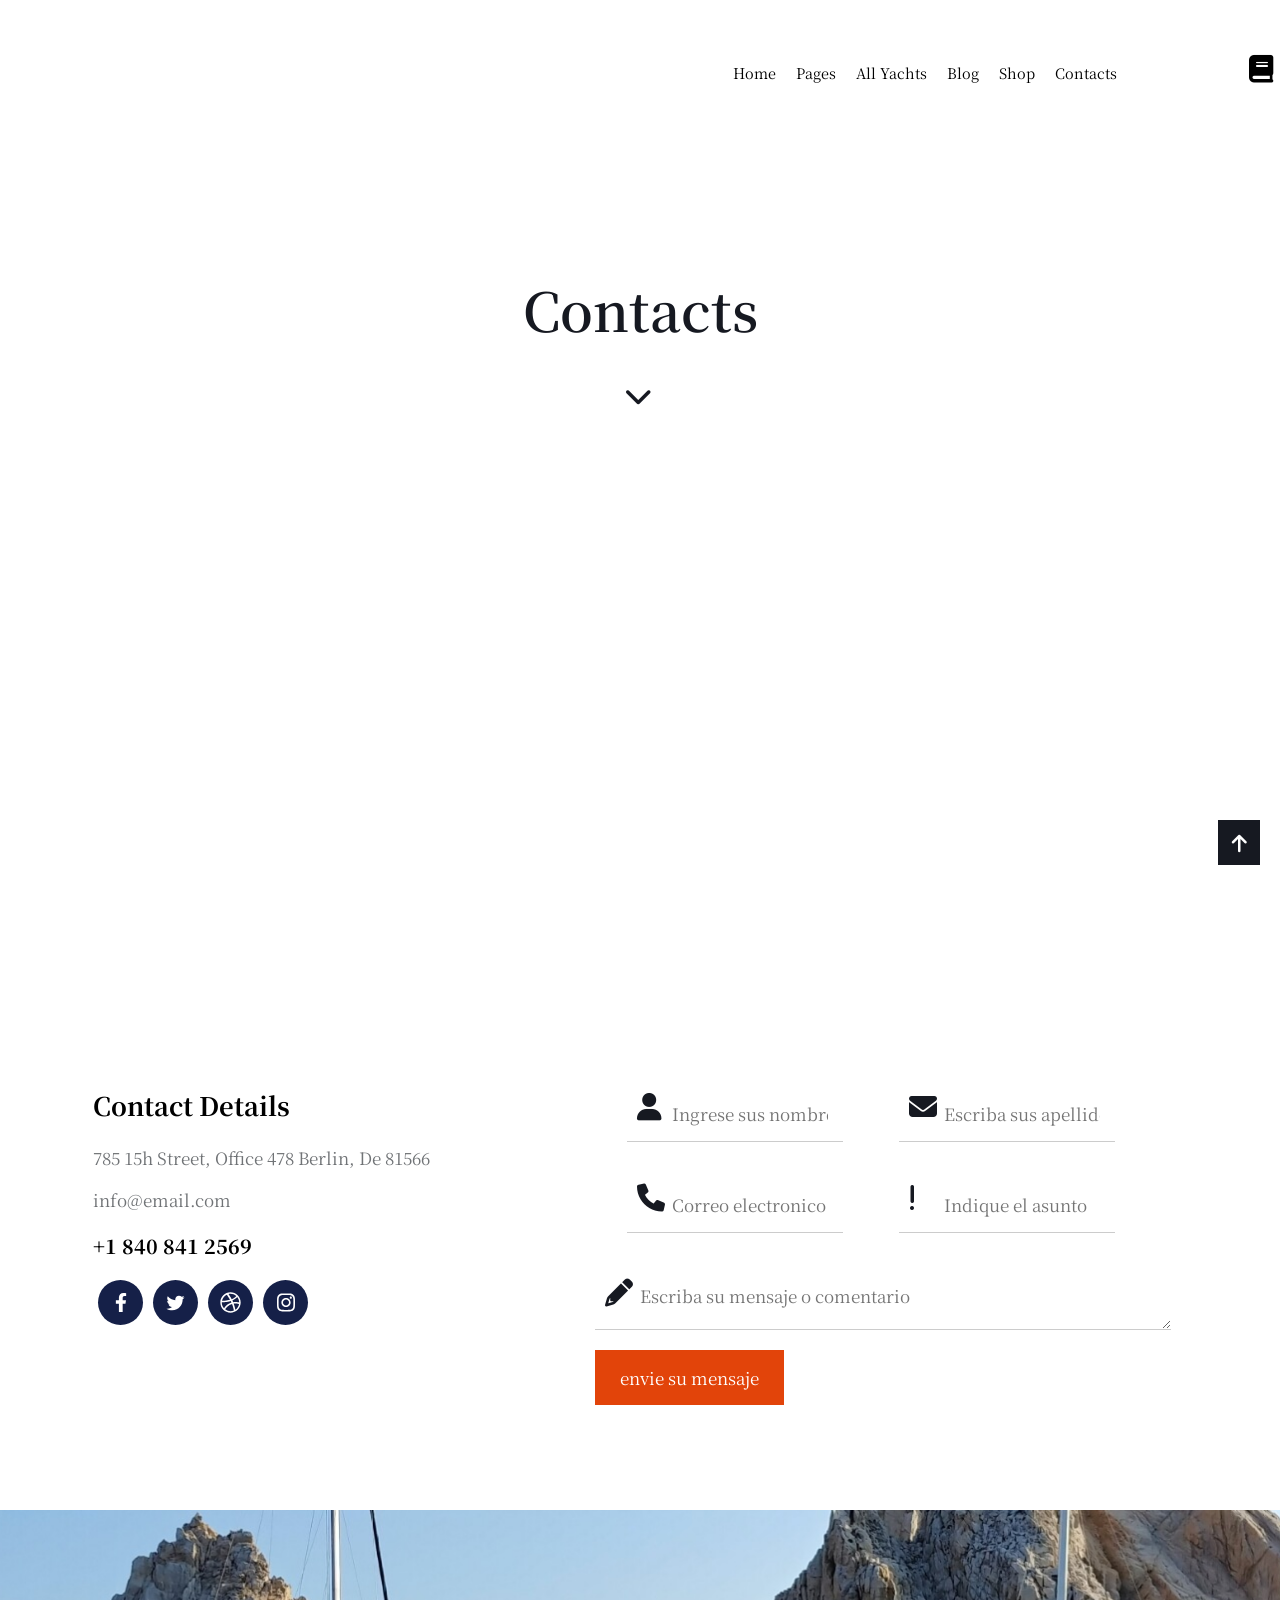
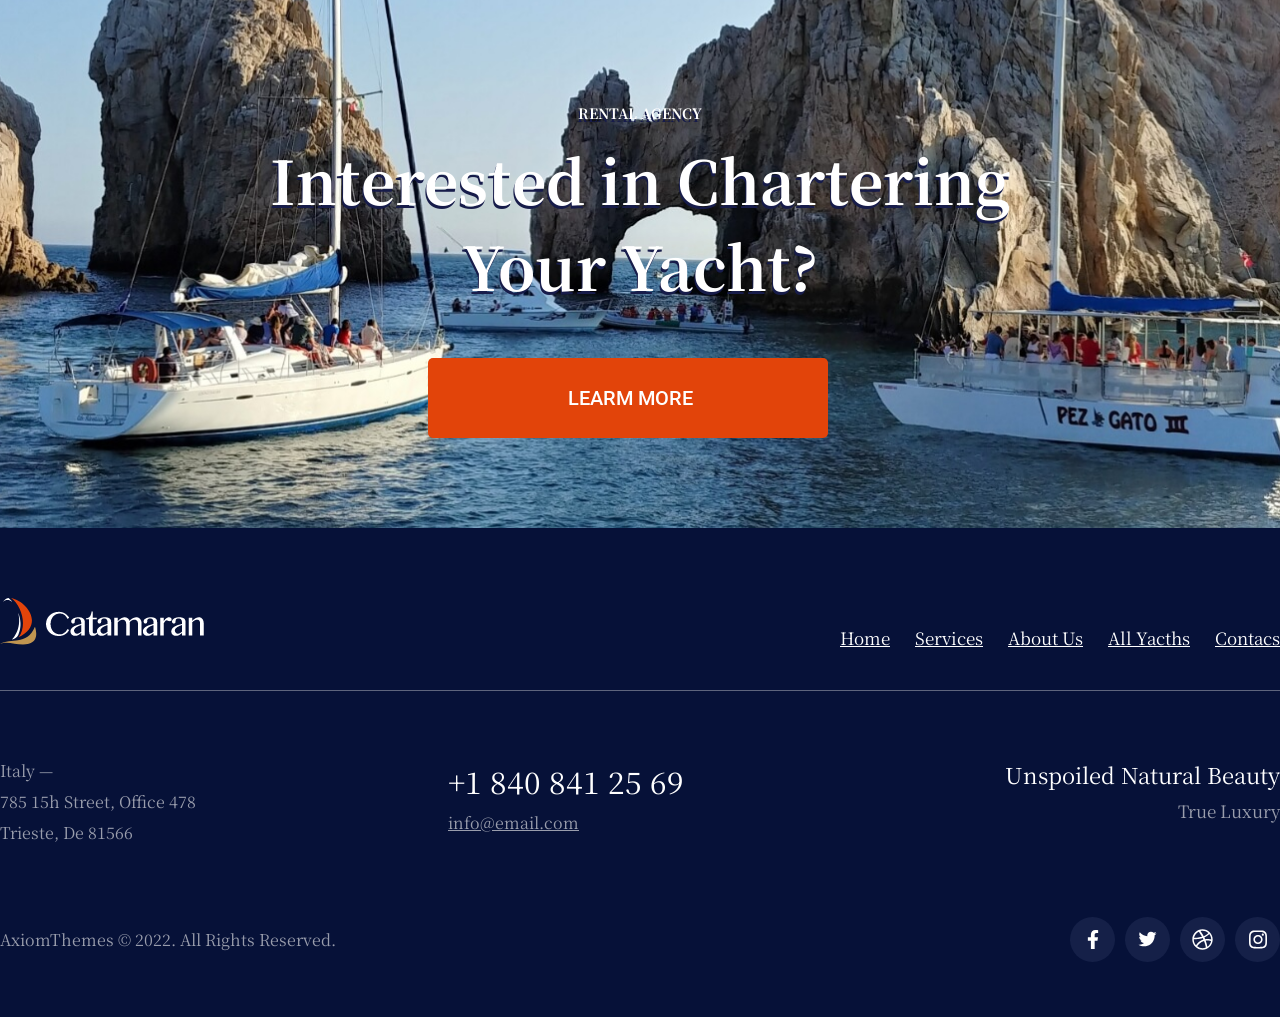
<file: contactos.html>
<!DOCTYPE html>
<html lang="en">
    <head>
        <meta charset="UTF-8">
        <meta http-equiv="x-UA-Compatible" content="IE-edge">
        <meta name="viewport" content="width=device-width, initial-scale=1.0">
        <title>About Us-Catarma</title>
        <link rel="stylesheet" href="estilos/style.css">
        <link rel="stylesheet" href="estilos/style-brands.css">
        <link rel="stylesheet" href="estilos/style-footer.css">
        <link rel="shortcut icon" href="imagen/logito.jpg" type="image/x-icon">
      
        
    </head>
    <body>  
   
        <header  class="padded-about">
            
           <div class="container" id="barco-content"> 
            
            <div id="logo">
                <a href="index.html">
                <img src="imagen/logo-dark.png" class="img-fluid">
                </a>
            </div> 
          
            <nav class="navegador2">
                <ul class="menu3">
                    <li><a href="index.html">Home</a></li>
                    <li><a href="index.html#botes">Pages</a>
                        <ul class="submenu3">
                            <li><a href="aboutus.html">About Us</a></li>
                        </ul>
                    </li>
                    <li><a href="index.html#fondo">All Yachts</a>
                        <ul class="submenu3">
                            <li><a href="yachtsSingle.html">Yachts Single</a></li>
                        </ul>
                    </li>
                    <li><a href="index.html#ceo">Blog</a></li>
                    <li><a href="index.html#fondo3">Shop</a></li>
                    <li><a href="contactos.html">Contacts</a></li>
                </ul>
            </nav> 
          <div class="icon-about">
            <a href='#'><i class="fa-solid fa-book"></i></a>
            <a href='#'><i class="fa-solid fa-magnifying-glass"></i></a>
        </div>
          <div class="boton-about">
            <a href="#" class="boton-vinculo-about">BOOK NOW</a>
        </div>
      
    
   
    </header>
    <section class="padded-about-titul">
        <div class="about-ti">
        <h1>Contacts</h1>
        <i class="fa-solid fa-chevron-down"></i>
        </div>
    </section> 
        <div>

            <iframe class="form-texto" src="https://www.google.com/maps/embed?pb=!1m14!1m8!1m3!1d79473.25101719813!2d-0.119545!3d51.503325!3m2!1i1024!2i768!4f13.1!3m3!1m2!1s0x0%3A0x63c6edbd8dc295b2!2zNTHCsDMwJzEyLjAiTiAwwrAwNycxMC40Ilc!5e0!3m2!1ses!2sus!4v1657534924987!5m2!1ses!2sus" width="600" height="450" style="border:0;" allowfullscreen="" loading="lazy" referrerpolicy="no-referrer-when-downgrade"></iframe>
        </div>
    <section class="padded">
        <div class="container-correo">
            <div>
                <h2>Contact Details</h2>
                <p>785 15h Street, Office 478
                    Berlin, De 81566</p>
                <p>info@email.com</p>
                <h3>+1 840 841 2569 </h3>
                <div class="footer-copyright-right flex-icon">
                    <div class="fb">
                        <a href="">
                            <svg xmlns="http://www.w3.org/2000/svg" viewBox="0 0 320 512">
                                <!--! Font Awesome Pro 6.1.1 by @fontawesome - https://fontawesome.com License - https://fontawesome.com/license (Commercial License) Copyright 2022 Fonticons, Inc. -->
                                <path
                                    d="M279.14 288l14.22-92.66h-88.91v-60.13c0-25.35 12.42-50.06 52.24-50.06h40.42V6.26S260.43 0 225.36 0c-73.22 0-121.08 44.38-121.08 124.72v70.62H22.89V288h81.39v224h100.17V288z" />
                            </svg>
                        </a>
                    </div>
                    <div class="tw">
                        <a href=""><svg xmlns="http://www.w3.org/2000/svg" viewBox="0 0 512 512">
                                <!--! Font Awesome Pro 6.1.1 by @fontawesome - https://fontawesome.com License - https://fontawesome.com/license (Commercial License) Copyright 2022 Fonticons, Inc. -->
                                <path
                                    d="M459.37 151.716c.325 4.548.325 9.097.325 13.645 0 138.72-105.583 298.558-298.558 298.558-59.452 0-114.68-17.219-161.137-47.106 8.447.974 16.568 1.299 25.34 1.299 49.055 0 94.213-16.568 130.274-44.832-46.132-.975-84.792-31.188-98.112-72.772 6.498.974 12.995 1.624 19.818 1.624 9.421 0 18.843-1.3 27.614-3.573-48.081-9.747-84.143-51.98-84.143-102.985v-1.299c13.969 7.797 30.214 12.67 47.431 13.319-28.264-18.843-46.781-51.005-46.781-87.391 0-19.492 5.197-37.36 14.294-52.954 51.655 63.675 129.3 105.258 216.365 109.807-1.624-7.797-2.599-15.918-2.599-24.04 0-57.828 46.782-104.934 104.934-104.934 30.213 0 57.502 12.67 76.67 33.137 23.715-4.548 46.456-13.32 66.599-25.34-7.798 24.366-24.366 44.833-46.132 57.827 21.117-2.273 41.584-8.122 60.426-16.243-14.292 20.791-32.161 39.308-52.628 54.253z" />
                            </svg></a>
                    </div>
                    <div class="dr">
                        <a href=""><svg xmlns="http://www.w3.org/2000/svg" viewBox="0 0 512 512">
                                <!--! Font Awesome Pro 6.1.1 by @fontawesome - https://fontawesome.com License - https://fontawesome.com/license (Commercial License) Copyright 2022 Fonticons, Inc. -->
                                <path
                                    d="M256 8C119.252 8 8 119.252 8 256s111.252 248 248 248 248-111.252 248-248S392.748 8 256 8zm163.97 114.366c29.503 36.046 47.369 81.957 47.835 131.955-6.984-1.477-77.018-15.682-147.502-6.818-5.752-14.041-11.181-26.393-18.617-41.614 78.321-31.977 113.818-77.482 118.284-83.523zM396.421 97.87c-3.81 5.427-35.697 48.286-111.021 76.519-34.712-63.776-73.185-116.168-79.04-124.008 67.176-16.193 137.966 1.27 190.061 47.489zm-230.48-33.25c5.585 7.659 43.438 60.116 78.537 122.509-99.087 26.313-186.36 25.934-195.834 25.809C62.38 147.205 106.678 92.573 165.941 64.62zM44.17 256.323c0-2.166.043-4.322.108-6.473 9.268.19 111.92 1.513 217.706-30.146 6.064 11.868 11.857 23.915 17.174 35.949-76.599 21.575-146.194 83.527-180.531 142.306C64.794 360.405 44.17 310.73 44.17 256.323zm81.807 167.113c22.127-45.233 82.178-103.622 167.579-132.756 29.74 77.283 42.039 142.053 45.189 160.638-68.112 29.013-150.015 21.053-212.768-27.882zm248.38 8.489c-2.171-12.886-13.446-74.897-41.152-151.033 66.38-10.626 124.7 6.768 131.947 9.055-9.442 58.941-43.273 109.844-90.795 141.978z" />
                            </svg></a>
                    </div>
                    <div class="insta">
                        <a href=""><svg xmlns="http://www.w3.org/2000/svg" viewBox="0 0 448 512">
                                <!--! Font Awesome Pro 6.1.1 by @fontawesome - https://fontawesome.com License - https://fontawesome.com/license (Commercial License) Copyright 2022 Fonticons, Inc. -->
                                <path
                                    d="M224.1 141c-63.6 0-114.9 51.3-114.9 114.9s51.3 114.9 114.9 114.9S339 319.5 339 255.9 287.7 141 224.1 141zm0 189.6c-41.1 0-74.7-33.5-74.7-74.7s33.5-74.7 74.7-74.7 74.7 33.5 74.7 74.7-33.6 74.7-74.7 74.7zm146.4-194.3c0 14.9-12 26.8-26.8 26.8-14.9 0-26.8-12-26.8-26.8s12-26.8 26.8-26.8 26.8 12 26.8 26.8zm76.1 27.2c-1.7-35.9-9.9-67.7-36.2-93.9-26.2-26.2-58-34.4-93.9-36.2-37-2.1-147.9-2.1-184.9 0-35.8 1.7-67.6 9.9-93.9 36.1s-34.4 58-36.2 93.9c-2.1 37-2.1 147.9 0 184.9 1.7 35.9 9.9 67.7 36.2 93.9s58 34.4 93.9 36.2c37 2.1 147.9 2.1 184.9 0 35.9-1.7 67.7-9.9 93.9-36.2 26.2-26.2 34.4-58 36.2-93.9 2.1-37 2.1-147.8 0-184.8zM398.8 388c-7.8 19.6-22.9 34.7-42.6 42.6-29.5 11.7-99.5 9-132.1 9s-102.7 2.6-132.1-9c-19.6-7.8-34.7-22.9-42.6-42.6-11.7-29.5-9-99.5-9-132.1s-2.6-102.7 9-132.1c7.8-19.6 22.9-34.7 42.6-42.6 29.5-11.7 99.5-9 132.1-9s102.7-2.6 132.1 9c19.6 7.8 34.7 22.9 42.6 42.6 11.7 29.5 9 99.5 9 132.1s2.7 102.7-9 132.1z" />
                            </svg></a>
                    </div>
                </div>
            </div>
            <div class="correo-bar">
                <div  class="">
                <div class="flex-correo">
                    <div class="form-group">
                        <i class="fa-solid fa-user"></i>
                        <input type="text"  class="form-control" placeholder="Ingrese sus nombres" autocomplete="noo">
                    </div>   
                    <div class="form-group">
                        <i class="fa-solid fa-envelope"></i>
                        <input type="text" class="form-control"  placeholder="Escriba sus apellidos" autocomplete="noo">
                    </div>
                </div>
                <div class="flex-correo">
                    <div class="form-group">
                        <i class="fa-solid fa-phone"></i>
                        <input type="text" class="form-control"  placeholder="Correo electronico" autocomplete="noo">
                    </div>
                    <div class="form-group">
                        <i class="fa-solid fa-exclamation"></i>
                        <input type="text" class="form-control"  placeholder="Indique el asunto" autocomplete="noo">
                    </div>
                </div>
                     <div class="form-group" >
                        <i class="fa-solid fa-pencil"></i>
                        <textarea     height="101px" 
                        width =590px type="text" class="form-control medida" rows="7" placeholder="Escriba su mensaje o comentario"></textarea>
                    </div>
                    <div class="form-group">
                        <button class="btn-form"> envie su mensaje</button>
                    </div>
                </div>
            


            </div>

        </div>
        
    </section>
    <section id="anuncio9" class="padded">
        <div class="container">
            <h2><span class="our2">RENTAL AGENCY</span><br>Interested in Chartering<br>
                Your Yacht?</h2>
                <!--
                <div class="boton3">
                    <a href="#" class="boton-vinculo3">DISCOVER MORE</a>
                </div>-->
              
                <div class="contenedor-botones">
                <button class="botoncito cinco">
                    <div class="icon-boton">
                        <svg xmlns="http://www.w3.org/2000/svg" width="16" height="16" fill="currentColor" class="bi bi-arrow-right-short" viewBox="0 0 16 16">
                            <path fill-rule="evenodd" d="M4 8a.5.5 0 0 1 .5-.5h5.793L8.146 5.354a.5.5 0 1 1 .708-.708l3 3a.5.5 0 0 1 0 .708l-3 3a.5.5 0 0 1-.708-.708L10.293 8.5H4.5A.5.5 0 0 1 4 8z"/>
                        </svg>
                    </div>
                    <span>Learm More</span>
                </button>
            </div>
        </div>

    </section>
    <footer class="m-footer">
        <div class="container-footer">
            <div class="footer">
                <div class="footer-menu-container">
                    <div class="footer-menu">
                        <div class="footer-logo">
                            <picture>
                                <img src="imagen/logo-white.png" alt="Logo Catamaran">
                            </picture>
                        </div>
                        <div class="footer-buttons">
                            <ul>
                                <li><a href="">Home</a></li>
                                <li><a href="">Services</a></li>
                                <li><a href="">About Us</a></li>
                                <li><a href="">All Yacths</a></li>
                                <li><a href="">Contacs</a></li>
                            </ul>
                        </div>
                    </div>
                    <span class="footer-line"></span>
                </div>
                <div class="footer-contact">
                    <div class="footer-adress">
                        <p>Italy —</p>
                        <p>785 15h Street, Office 478</p>
                        <p>Trieste, De 81566</p>
                    </div>
                    <div class="footer-info">
                        <a href="" class="footer-tel">+1 840 841 25 69</a>
                        <a href="" class="">info@email.com</a>
                    </div>
                    <div class="footer-description">
                        <p class="desc">Unspoiled Natural Beauty</p>
                        <p>True Luxury</p>
                    </div>
                </div>
                <div class="footer-copyright">
                    <div class="footer-copyright-left">
                        <p>AxiomThemes © 2022. All Rights Reserved.</p>
                    </div>
                    <div class="footer-copyright-right">
                        <div class="fb">
                            <a href="">
                                <svg xmlns="http://www.w3.org/2000/svg" viewBox="0 0 320 512">
                                    <!--! Font Awesome Pro 6.1.1 by @fontawesome - https://fontawesome.com License - https://fontawesome.com/license (Commercial License) Copyright 2022 Fonticons, Inc. -->
                                    <path
                                        d="M279.14 288l14.22-92.66h-88.91v-60.13c0-25.35 12.42-50.06 52.24-50.06h40.42V6.26S260.43 0 225.36 0c-73.22 0-121.08 44.38-121.08 124.72v70.62H22.89V288h81.39v224h100.17V288z" />
                                </svg>
                            </a>
                        </div>
                        <div class="tw">
                            <a href=""><svg xmlns="http://www.w3.org/2000/svg" viewBox="0 0 512 512">
                                    <!--! Font Awesome Pro 6.1.1 by @fontawesome - https://fontawesome.com License - https://fontawesome.com/license (Commercial License) Copyright 2022 Fonticons, Inc. -->
                                    <path
                                        d="M459.37 151.716c.325 4.548.325 9.097.325 13.645 0 138.72-105.583 298.558-298.558 298.558-59.452 0-114.68-17.219-161.137-47.106 8.447.974 16.568 1.299 25.34 1.299 49.055 0 94.213-16.568 130.274-44.832-46.132-.975-84.792-31.188-98.112-72.772 6.498.974 12.995 1.624 19.818 1.624 9.421 0 18.843-1.3 27.614-3.573-48.081-9.747-84.143-51.98-84.143-102.985v-1.299c13.969 7.797 30.214 12.67 47.431 13.319-28.264-18.843-46.781-51.005-46.781-87.391 0-19.492 5.197-37.36 14.294-52.954 51.655 63.675 129.3 105.258 216.365 109.807-1.624-7.797-2.599-15.918-2.599-24.04 0-57.828 46.782-104.934 104.934-104.934 30.213 0 57.502 12.67 76.67 33.137 23.715-4.548 46.456-13.32 66.599-25.34-7.798 24.366-24.366 44.833-46.132 57.827 21.117-2.273 41.584-8.122 60.426-16.243-14.292 20.791-32.161 39.308-52.628 54.253z" />
                                </svg></a>
                        </div>
                        <div class="dr">
                            <a href=""><svg xmlns="http://www.w3.org/2000/svg" viewBox="0 0 512 512">
                                    <!--! Font Awesome Pro 6.1.1 by @fontawesome - https://fontawesome.com License - https://fontawesome.com/license (Commercial License) Copyright 2022 Fonticons, Inc. -->
                                    <path
                                        d="M256 8C119.252 8 8 119.252 8 256s111.252 248 248 248 248-111.252 248-248S392.748 8 256 8zm163.97 114.366c29.503 36.046 47.369 81.957 47.835 131.955-6.984-1.477-77.018-15.682-147.502-6.818-5.752-14.041-11.181-26.393-18.617-41.614 78.321-31.977 113.818-77.482 118.284-83.523zM396.421 97.87c-3.81 5.427-35.697 48.286-111.021 76.519-34.712-63.776-73.185-116.168-79.04-124.008 67.176-16.193 137.966 1.27 190.061 47.489zm-230.48-33.25c5.585 7.659 43.438 60.116 78.537 122.509-99.087 26.313-186.36 25.934-195.834 25.809C62.38 147.205 106.678 92.573 165.941 64.62zM44.17 256.323c0-2.166.043-4.322.108-6.473 9.268.19 111.92 1.513 217.706-30.146 6.064 11.868 11.857 23.915 17.174 35.949-76.599 21.575-146.194 83.527-180.531 142.306C64.794 360.405 44.17 310.73 44.17 256.323zm81.807 167.113c22.127-45.233 82.178-103.622 167.579-132.756 29.74 77.283 42.039 142.053 45.189 160.638-68.112 29.013-150.015 21.053-212.768-27.882zm248.38 8.489c-2.171-12.886-13.446-74.897-41.152-151.033 66.38-10.626 124.7 6.768 131.947 9.055-9.442 58.941-43.273 109.844-90.795 141.978z" />
                                </svg></a>
                        </div>
                        <div class="insta">
                            <a href=""><svg xmlns="http://www.w3.org/2000/svg" viewBox="0 0 448 512">
                                    <!--! Font Awesome Pro 6.1.1 by @fontawesome - https://fontawesome.com License - https://fontawesome.com/license (Commercial License) Copyright 2022 Fonticons, Inc. -->
                                    <path
                                        d="M224.1 141c-63.6 0-114.9 51.3-114.9 114.9s51.3 114.9 114.9 114.9S339 319.5 339 255.9 287.7 141 224.1 141zm0 189.6c-41.1 0-74.7-33.5-74.7-74.7s33.5-74.7 74.7-74.7 74.7 33.5 74.7 74.7-33.6 74.7-74.7 74.7zm146.4-194.3c0 14.9-12 26.8-26.8 26.8-14.9 0-26.8-12-26.8-26.8s12-26.8 26.8-26.8 26.8 12 26.8 26.8zm76.1 27.2c-1.7-35.9-9.9-67.7-36.2-93.9-26.2-26.2-58-34.4-93.9-36.2-37-2.1-147.9-2.1-184.9 0-35.8 1.7-67.6 9.9-93.9 36.1s-34.4 58-36.2 93.9c-2.1 37-2.1 147.9 0 184.9 1.7 35.9 9.9 67.7 36.2 93.9s58 34.4 93.9 36.2c37 2.1 147.9 2.1 184.9 0 35.9-1.7 67.7-9.9 93.9-36.2 26.2-26.2 34.4-58 36.2-93.9 2.1-37 2.1-147.8 0-184.8zM398.8 388c-7.8 19.6-22.9 34.7-42.6 42.6-29.5 11.7-99.5 9-132.1 9s-102.7 2.6-132.1-9c-19.6-7.8-34.7-22.9-42.6-42.6-11.7-29.5-9-99.5-9-132.1s-2.6-102.7 9-132.1c7.8-19.6 22.9-34.7 42.6-42.6 29.5-11.7 99.5-9 132.1-9s102.7-2.6 132.1 9c19.6 7.8 34.7 22.9 42.6 42.6 11.7 29.5 9 99.5 9 132.1s2.7 102.7-9 132.1z" />
                                </svg></a>
                        </div>
                    </div>
                </div>
            </div>
        </div>
    </footer>
  

    <a href="#" id="ir-arriba"><i class="fa-solid fa-arrow-up"></i></a>

  
    <script src="popup.js">
        
    </script>
</body>
</html>
</file>
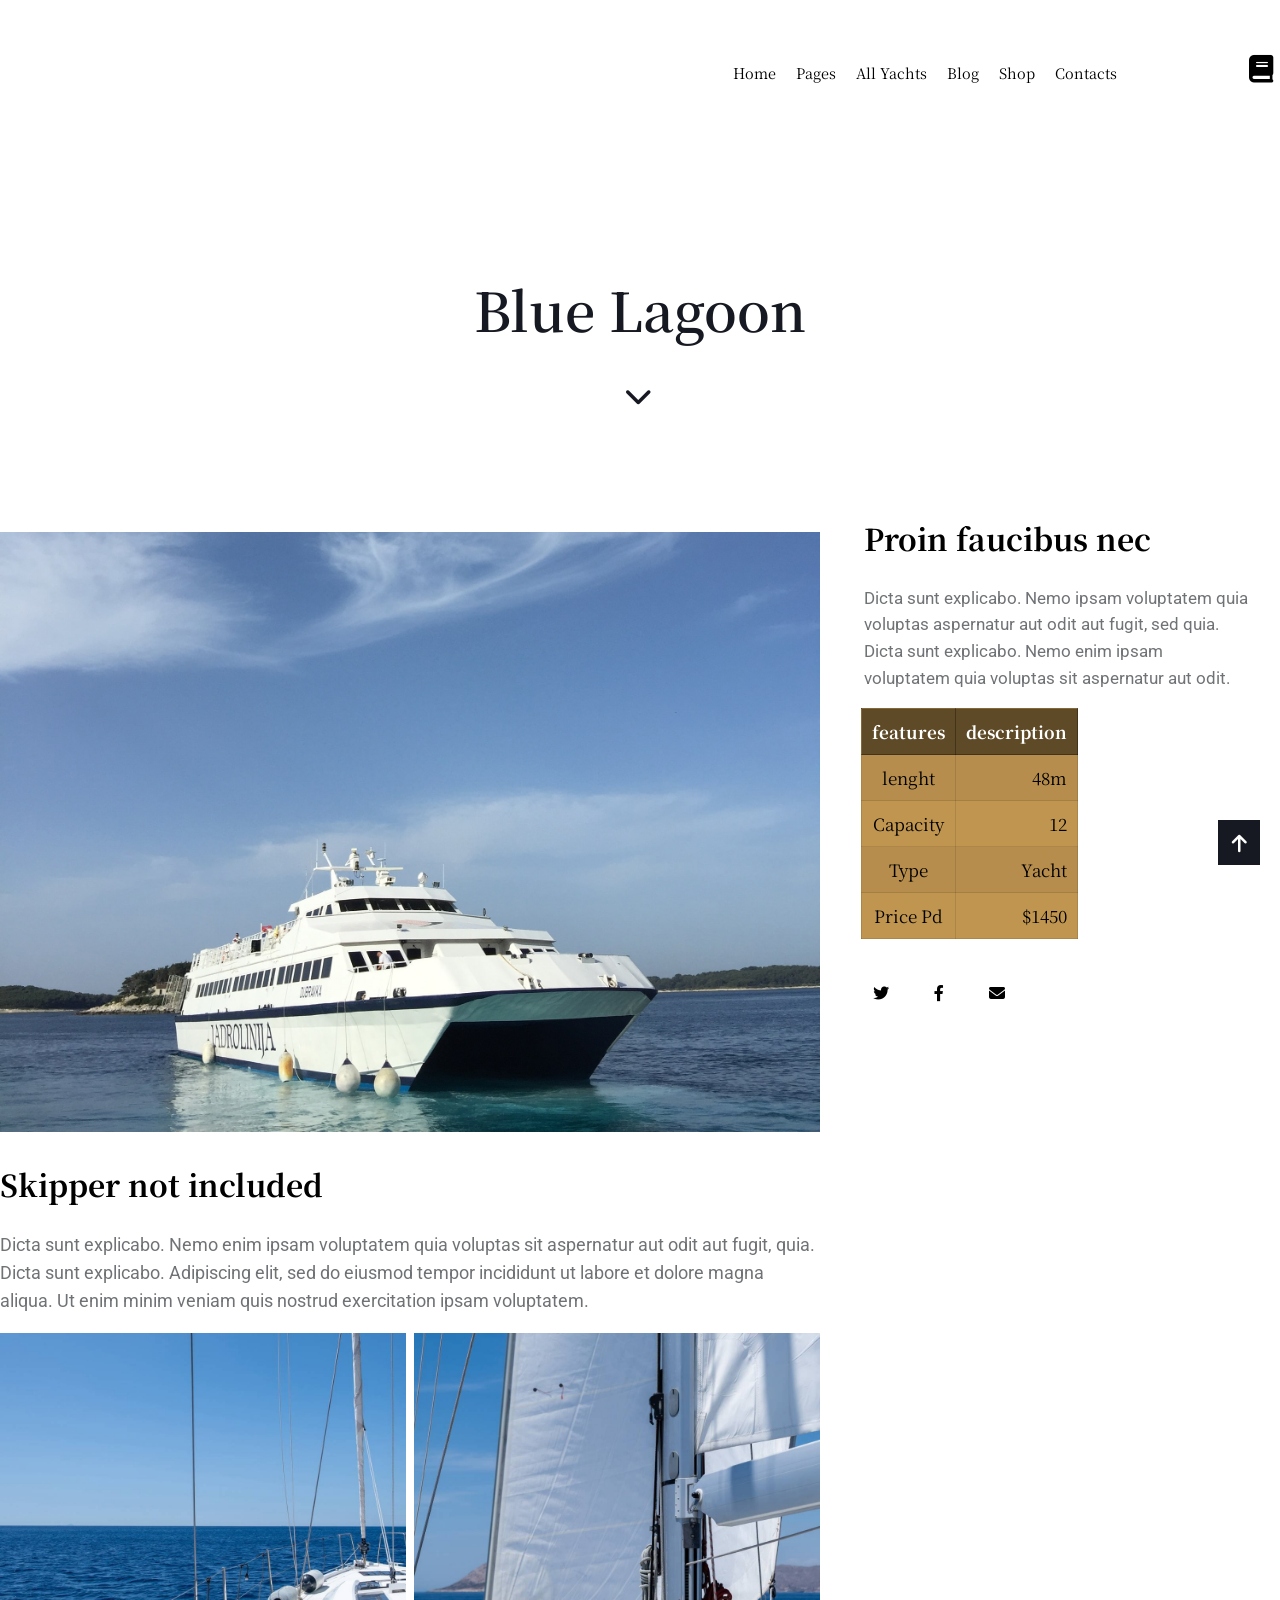
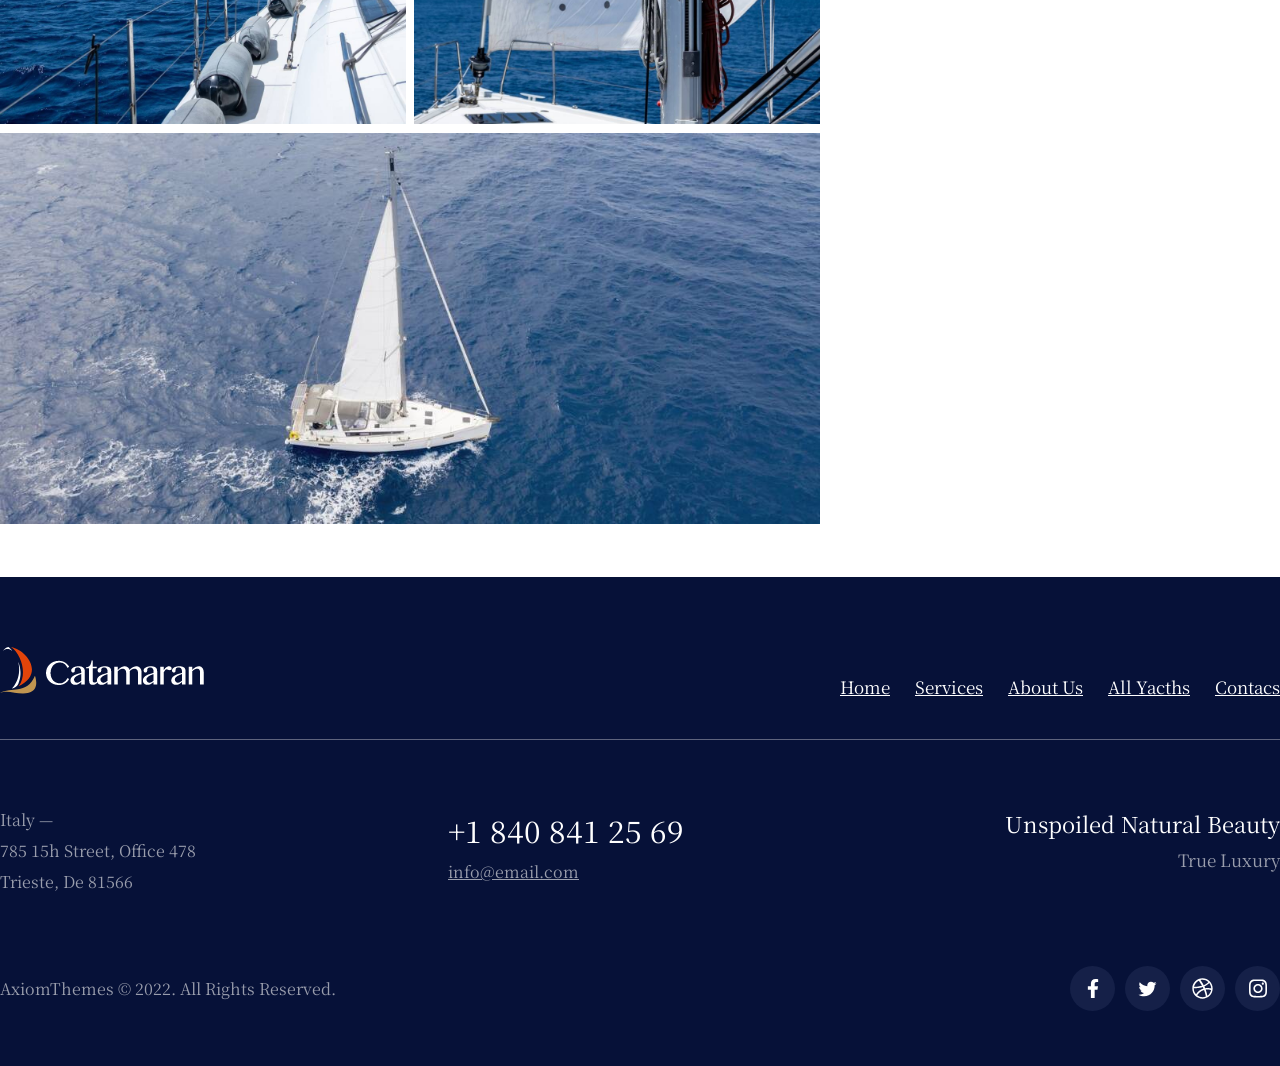
<file: yachtsSingle.html>
<!DOCTYPE html>
<html lang="en">
    <head>
        <meta charset="UTF-8">
        <meta http-equiv="x-UA-Compatible" content="IE-edge">
        <meta name="viewport" content="width=device-width, initial-scale=1.0">
        <title>About Us-Catarma</title>
        <link rel="stylesheet" href="estilos/style.css">
        <link rel="stylesheet" href="estilos/style-brands.css">
        <link rel="stylesheet" href="estilos/style-footer.css">
        <link rel="shortcut icon" href="imagen/logito.jpg" type="image/x-icon">
      
        
    </head>
    <body>  
   
        <header  class="padded-about">
            
           <div class="container" id="barco-content"> 
            
            <div id="logo">
                <a href="index.html">
                <img src="imagen/logo-dark.png" class="img-fluid">
                </a>
            </div> 
          
            <nav class="navegador2">
                <ul class="menu3">
                    <li><a href="index.html">Home</a></li>
                    <li><a href="index.html#botes">Pages</a>
                        <ul class="submenu3">
                            <li><a href="aboutus.html">About Us</a></li>
                        </ul>
                    </li>
                    <li><a href="index.html#fondo">All Yachts</a>
                        <ul class="submenu3">
                            <li><a href="yachtsSingle.html">Yachts Single</a></li>
                        </ul>
                    </li>
                    <li><a href="index.html#ceo">Blog</a></li>
                    <li><a href="index.html#fondo3">Shop</a></li>
                    <li><a href="contactos.html">Contacts</a></li>
                </ul>
            </nav> 
          <div class="icon-about">
            <a href='#'><i class="fa-solid fa-book"></i></a>
            <a href='#'><i class="fa-solid fa-magnifying-glass"></i></a>
        </div>
          <div class="boton-about">
            <a href="#" class="boton-vinculo-about">BOOK NOW</a>
        </div>
      
     
   
    </header>
    
    <section class="padded-about-titul">
        <div class="about-ti">
        <h1>Blue Lagoon</h1>
        <i class="fa-solid fa-chevron-down"></i>
        </div>
       
    </section> 
    <div class="general">
        <div class="ofertas">
            <h2>Proin faucibus nec</h2>
            <p>Dicta sunt explicabo. Nemo ipsam voluptatem quia voluptas aspernatur aut odit aut fugit, sed quia. Dicta sunt explicabo. Nemo enim ipsam voluptatem quia voluptas sit aspernatur aut odit.</p>
            <div class="row-tabla">
                <div class="col-tabla">
                    <table class="tabla-clientes">
                        <thead>
                            <tr>
                                <th>
                                    features</th>
                                <th>description</th>
                            </tr>
                        </thead>
                        <tbody>
                            <tr>
                                <td>lenght</td>
                                <td> 48m</td>
                         
                            </tr>
                            <tr>
                                <td>Capacity</td>
                                <td>12</td>
                         
                            </tr>
                            <tr>
                                <td>Type</td>
                                <td>Yacht</td>
                         
                            </tr>
                            <tr>
                                <td>Price Pd</td>
                                <td>$1450</td>
                         
                            </tr>
                            
                        </tbody>
                        <tfoot>

                        </tfoot>
                    </table>
                </div>
              
            </div>  
            <div class="icon-tabla">
                    <a href="#"><i class="fa-brands fa-twitter"></i></a>
                    <a href="#"><i class="fa-brands fa-facebook-f"></i></a>
                    <a href="#"><i class="fa-solid fa-envelope"></i></a>
                   
                </div>
        </div>
        <div class="yatchs-fondo">
            <img src="imagen/yatchs-11.jpg" width="820px">
            <h2>Skipper not included</h2>
            <p>Dicta sunt explicabo. Nemo enim ipsam voluptatem quia voluptas sit aspernatur aut odit aut fugit, quia. Dicta sunt explicabo. Adipiscing elit, sed do eiusmod tempor incididunt ut labore et dolore magna aliqua. Ut enim minim veniam quis nostrud exercitation ipsam voluptatem.</p>
        
           
            <div class="img-alin">
                <img src="imagen/yatchs-22.jpg">
                <img src="imagen/yatchs-23.jpg">
            </div>
            
            <img src="imagen/yatchs-24.jpg" width=820px
            height= 391px>
           
        </div>

    </div>
    
    <footer class="m-footer">
        <div class="container-footer">
            <div class="footer">
                <div class="footer-menu-container">
                    <div class="footer-menu">
                        <div class="footer-logo">
                            <picture>
                                <img src="imagen/logo-white.png" alt="Logo Catamaran">
                            </picture>
                        </div>
                        <div class="footer-buttons">
                            <ul>
                                <li><a href="">Home</a></li>
                                <li><a href="">Services</a></li>
                                <li><a href="">About Us</a></li>
                                <li><a href="">All Yacths</a></li>
                                <li><a href="">Contacs</a></li>
                            </ul>
                        </div>
                    </div>
                    <span class="footer-line"></span>
                </div>
                <div class="footer-contact">
                    <div class="footer-adress">
                        <p>Italy —</p>
                        <p>785 15h Street, Office 478</p>
                        <p>Trieste, De 81566</p>
                    </div>
                    <div class="footer-info">
                        <a href="" class="footer-tel">+1 840 841 25 69</a>
                        <a href="" class="">info@email.com</a>
                    </div>
                    <div class="footer-description">
                        <p class="desc">Unspoiled Natural Beauty</p>
                        <p>True Luxury</p>
                    </div>
                </div>
                <div class="footer-copyright">
                    <div class="footer-copyright-left">
                        <p>AxiomThemes © 2022. All Rights Reserved.</p>
                    </div>
                    <div class="footer-copyright-right">
                        <div class="fb">
                            <a href="">
                                <svg xmlns="http://www.w3.org/2000/svg" viewBox="0 0 320 512">
                                    <!--! Font Awesome Pro 6.1.1 by @fontawesome - https://fontawesome.com License - https://fontawesome.com/license (Commercial License) Copyright 2022 Fonticons, Inc. -->
                                    <path
                                        d="M279.14 288l14.22-92.66h-88.91v-60.13c0-25.35 12.42-50.06 52.24-50.06h40.42V6.26S260.43 0 225.36 0c-73.22 0-121.08 44.38-121.08 124.72v70.62H22.89V288h81.39v224h100.17V288z" />
                                </svg>
                            </a>
                        </div>
                        <div class="tw">
                            <a href=""><svg xmlns="http://www.w3.org/2000/svg" viewBox="0 0 512 512">
                                    <!--! Font Awesome Pro 6.1.1 by @fontawesome - https://fontawesome.com License - https://fontawesome.com/license (Commercial License) Copyright 2022 Fonticons, Inc. -->
                                    <path
                                        d="M459.37 151.716c.325 4.548.325 9.097.325 13.645 0 138.72-105.583 298.558-298.558 298.558-59.452 0-114.68-17.219-161.137-47.106 8.447.974 16.568 1.299 25.34 1.299 49.055 0 94.213-16.568 130.274-44.832-46.132-.975-84.792-31.188-98.112-72.772 6.498.974 12.995 1.624 19.818 1.624 9.421 0 18.843-1.3 27.614-3.573-48.081-9.747-84.143-51.98-84.143-102.985v-1.299c13.969 7.797 30.214 12.67 47.431 13.319-28.264-18.843-46.781-51.005-46.781-87.391 0-19.492 5.197-37.36 14.294-52.954 51.655 63.675 129.3 105.258 216.365 109.807-1.624-7.797-2.599-15.918-2.599-24.04 0-57.828 46.782-104.934 104.934-104.934 30.213 0 57.502 12.67 76.67 33.137 23.715-4.548 46.456-13.32 66.599-25.34-7.798 24.366-24.366 44.833-46.132 57.827 21.117-2.273 41.584-8.122 60.426-16.243-14.292 20.791-32.161 39.308-52.628 54.253z" />
                                </svg></a>
                        </div>
                        <div class="dr">
                            <a href=""><svg xmlns="http://www.w3.org/2000/svg" viewBox="0 0 512 512">
                                    <!--! Font Awesome Pro 6.1.1 by @fontawesome - https://fontawesome.com License - https://fontawesome.com/license (Commercial License) Copyright 2022 Fonticons, Inc. -->
                                    <path
                                        d="M256 8C119.252 8 8 119.252 8 256s111.252 248 248 248 248-111.252 248-248S392.748 8 256 8zm163.97 114.366c29.503 36.046 47.369 81.957 47.835 131.955-6.984-1.477-77.018-15.682-147.502-6.818-5.752-14.041-11.181-26.393-18.617-41.614 78.321-31.977 113.818-77.482 118.284-83.523zM396.421 97.87c-3.81 5.427-35.697 48.286-111.021 76.519-34.712-63.776-73.185-116.168-79.04-124.008 67.176-16.193 137.966 1.27 190.061 47.489zm-230.48-33.25c5.585 7.659 43.438 60.116 78.537 122.509-99.087 26.313-186.36 25.934-195.834 25.809C62.38 147.205 106.678 92.573 165.941 64.62zM44.17 256.323c0-2.166.043-4.322.108-6.473 9.268.19 111.92 1.513 217.706-30.146 6.064 11.868 11.857 23.915 17.174 35.949-76.599 21.575-146.194 83.527-180.531 142.306C64.794 360.405 44.17 310.73 44.17 256.323zm81.807 167.113c22.127-45.233 82.178-103.622 167.579-132.756 29.74 77.283 42.039 142.053 45.189 160.638-68.112 29.013-150.015 21.053-212.768-27.882zm248.38 8.489c-2.171-12.886-13.446-74.897-41.152-151.033 66.38-10.626 124.7 6.768 131.947 9.055-9.442 58.941-43.273 109.844-90.795 141.978z" />
                                </svg></a>
                        </div>
                        <div class="insta">
                            <a href=""><svg xmlns="http://www.w3.org/2000/svg" viewBox="0 0 448 512">
                                    <!--! Font Awesome Pro 6.1.1 by @fontawesome - https://fontawesome.com License - https://fontawesome.com/license (Commercial License) Copyright 2022 Fonticons, Inc. -->
                                    <path
                                        d="M224.1 141c-63.6 0-114.9 51.3-114.9 114.9s51.3 114.9 114.9 114.9S339 319.5 339 255.9 287.7 141 224.1 141zm0 189.6c-41.1 0-74.7-33.5-74.7-74.7s33.5-74.7 74.7-74.7 74.7 33.5 74.7 74.7-33.6 74.7-74.7 74.7zm146.4-194.3c0 14.9-12 26.8-26.8 26.8-14.9 0-26.8-12-26.8-26.8s12-26.8 26.8-26.8 26.8 12 26.8 26.8zm76.1 27.2c-1.7-35.9-9.9-67.7-36.2-93.9-26.2-26.2-58-34.4-93.9-36.2-37-2.1-147.9-2.1-184.9 0-35.8 1.7-67.6 9.9-93.9 36.1s-34.4 58-36.2 93.9c-2.1 37-2.1 147.9 0 184.9 1.7 35.9 9.9 67.7 36.2 93.9s58 34.4 93.9 36.2c37 2.1 147.9 2.1 184.9 0 35.9-1.7 67.7-9.9 93.9-36.2 26.2-26.2 34.4-58 36.2-93.9 2.1-37 2.1-147.8 0-184.8zM398.8 388c-7.8 19.6-22.9 34.7-42.6 42.6-29.5 11.7-99.5 9-132.1 9s-102.7 2.6-132.1-9c-19.6-7.8-34.7-22.9-42.6-42.6-11.7-29.5-9-99.5-9-132.1s-2.6-102.7 9-132.1c7.8-19.6 22.9-34.7 42.6-42.6 29.5-11.7 99.5-9 132.1-9s102.7-2.6 132.1 9c19.6 7.8 34.7 22.9 42.6 42.6 11.7 29.5 9 99.5 9 132.1s2.7 102.7-9 132.1z" />
                                </svg></a>
                        </div>
                    </div>
                </div>
            </div>
        </div>
    </footer>
  

    <a href="#" id="ir-arriba"><i class="fa-solid fa-arrow-up"></i></a>

  
    <script src="popup.js">
        
    </script>
</body>
</html>
</file>
<file: estilos/style-brands.css>
.m-brands{
    padding-top: 100px;
    padding-bottom: 100px;
}
.m-brands .container-brands{
    max-width: 1100px;
    margin: auto;
}
.brands-content{
    display: flex;
    justify-content: center;
    align-items: center;
}
.brands-content .brands-img{
    width: 230px;
    text-align: center;
}
.brands-content p{
    font-size: 35px;
    text-align: right;
    width: 350px;
    color: black;
}
</file>
<file: estilos/style-footer.css>
body{
    margin: 0;
    padding: 0;
}
.m-footer{
    background-color: #061138;
    padding-bottom: 10px;
    padding-top: 70px;
}
.container-footer{
    max-width: 1350px;
    margin: auto;
}
.footer .footer-line{
    height: 1px;
    width: 100%;
    background-color: #999DAC;
    display: block;
    opacity: 0.6;
}

.footer .footer-menu{
    display: flex;
    justify-content: space-between;
    align-items: flex-end;
    margin-bottom: 40px;
}
/* .footer-menu .footer-logo{

}
.footer-menu .footer-buttons{
    
} */
.footer-buttons ul{
    list-style-type:none;
    display: flex;
    width: 440px;
    justify-content: space-between;
    margin: 0;
}
.footer-buttons a{
    text-decoration: underline;
    text-decoration-color: #ffff;
    color: #ffff;
}
.footer .footer-contact{
    display: flex;
    justify-content: space-between;
    padding-top: 60px;
}
.footer-contact p{
    color: #999DAC;
    margin-top: 8px;
    margin-bottom: 8px;
}
.footer-contact div{
    width: 30%;
}
.footer-contact .footer-adress p{
    font-size: 16px;
}
.footer-contact .footer-info{
    text-align: left;
}
.footer-contact .footer-info a{
    display: block;
    margin-top: 8px;
    margin-bottom: 8px;
    color: #999DAC;
    font-size: 16px;
}
.footer-info .footer-tel{
    font-size: 30px !important;
    color: #ffff !important;
    text-decoration: none;
}
.footer-contact .footer-description{
    text-align: right;
}
.footer-description .desc{
    color: #ffff;
    font-size: 22px;
}
.footer-copyright {
    display: flex;
    justify-content: space-between;
    align-items: center;
    padding-top: 60px;
    padding-bottom: 40px;
}
.footer-copyright .footer-copyright-left p{
    color: #999DAC;
    font-size: 16px;
}
.footer-copyright .footer-copyright-right{
    display: flex;
    justify-content: center;
    width: 210px;
}
.footer-copyright-right div{
    padding: 0px 5px;
}
.footer-copyright-right div a{
    width: 45px;
    height: 45px;
    display: flex;
    justify-content: center;
    align-items: center;
    border-radius: 50%;
    background-color: #152048;
}
.footer-copyright-right div a svg{
    fill: #ffff;
}
.fb a svg{
    width: 12px;
    height: 23px;
}
.tw a svg{
    width: 21px;
    height: 18px;
}
.dr a svg{
    width: 16;
    height: 21px;
}
.insta a svg{
    width: 18px;
    height: 21px;
}

.fb a:hover{
    background-color:#3b5998;
}

.tw a:hover{
    background-color: #1da1f2;
}

.dr a:hover{
    background-color: #ea4c89;
}

.insta a:hover{
    background-color: #C862DC;
}
</file>
<file: estilos/style.css>
@import url('fontawesome-free-6.1.1-web/css/all.min.css');
@import url('https://fonts.googleapis.com/css2?family=Noto+Serif+JP:wght@200&display=swap');
@import url('https://fonts.googleapis.com/css2?family=Roboto:wght@700&display=swap');

:root{
    --color-blanco:#FFFFFF;
    --color-negro:#000000;
    --color-gris-claro:#CCCCCC;
    --color-gris-oscuro:#555555;
    --color-boton:#e2440a;
    --color-boton-son:#e2230a;
    --color-parra:#707376;
    --color2:#C09550;
    --color3:#f4f4ee;
    --color4:#171c4a;
    --color-fondo:#F4F4EE;
    --color-fondo2:#061138;
    --color5:#999DAC;
    --color6:#dfdfdf;
    --color7:#161921;
    
}

h1{
    text-align: center;
    color: var(--color-blanco);
    font-weight: 600;
    font-size: 100px;
    line-height: 1.1;
}
p{
    color:var(--color-blanco) ;
   
}
#titulo{
    margin-top: -914px;
    text-align: center;
    margin-left: -1px;
    padding-bottom: 456px;
}

.img{

    display: block;
}
.img-fluid{
    max-width: 100%;/* Así se indica que el ancho máximo de el objeto sea igual al de su contenedor */
    height: auto;
}
#barco{
    background-image: url('../imagen/barco1.jpg');
    background-size: cover;
    background-position:  center;
    

    
}
#main-banner{
    position: relative;
}

#logo{
    margin-top: 12px;
    margin-bottom: 33px;
    margin-left: -305px;
}
.container{
    max-width: 1200px;/* Ancho máximo */

    margin-left: auto;
    margin-right: auto;
    /* Para que se centre el objeto */
}
body{
    margin: 0;
    font-family: 'Noto Serif JP', serif;
    font-size: 17px;
    
}
.icon{
    margin-left:102px ;
    margin-top: 25px;
}
.fa-solid{
    font-size: 28px;
    color: var(--color-blanco);
    letter-spacing: 33px;
}

.padded2{
    /* cuando se define la regla para una clase se empieza con punto una clase se puede utilizar varias veces*/
    padding-top: 30px;
    padding-bottom: 950px;
}
.padded{
    /* Cuando se define la regla para una clase se empieza con punto
        Una clase se puede utilizar varias veces */
        padding-top: 90px;
        padding-bottom: 90px;
        /* Padding es la distancia del borde hacia dentro */
    
}
.img-fluid {
    max-width: 100%;
    height: auto;
}
#barco-content{
    display: flex;
    justify-content: space-between;/* establese el mayor espacio entre los objetos contenidos */
}
/*
.menu-main li a{
    padding: 30px 10px;
    color: var(--color-blanco);
    text-decoration: none;
    font-weight: 580;
    font-size: 0.85em;/*em es una unidad porcentual respecto al tamaño de la fuente
    border-bottom: 2px solid transparent;
}
*/
/*
.menu-main li a:hover{
   text-decoration:none;
   border-bottom: 1px solid var(--color-blanco);
    color: var(--color-blanco);
    padding-bottom: 3px;
    
}
.menu{
    list-style: none;
    margin: 0;
    padding: 0;
    display: flex;
    padding-left: 722px;
}
.menu ul{
    list-style: none;
}
/* lo ultimo agregado
.menu li a {
    display: block;/*para que respete el paddign superrior
}
*/
.boton-vinculo{  
    color: var(--color-blanco);
    width: max-content;
    padding: 13px 32px;
    border-radius: 1px;
    border: solid 2px var(--color-blanco);
    font-family:'Roboto', sans-serif;
    font-weight: 700;
    text-decoration: none;
    font-size: 12px;
}
.boton-vinculo:hover{
    border: solid 2px var(--color-blanco);
    color: var(--color-negro)!important;
    background-color: var(--color-blanco);
    text-decoration: none;
}
.boton{
    margin-right: -260px;
    margin-top: 25px;
}
.boton-vinculo2{  
    color: var(--color-blanco);
    width: max-content;
    padding: 13px 32px;
    border-radius: 1px;
    border: solid 2px var(--color-boton);
    background-color: var(--color-boton);
    font-family:'Roboto', sans-serif;
    font-weight: 700;
    text-decoration: none;
    font-size: 12px;
}
.boton-vinculo2:hover{
    border: solid 2px var(--color-boton-son);
    color: var(--color-blanco)!important;
    background-color: var(--color-boton-son);
    text-decoration: none;
}
.boton2{
    margin-right: -8px;
    margin-top: 51px;
}
#barcos-pure{
    background-color: var(--color-blanco);
}
#barcos-pure p{
    color: var(--color-parra);
    margin-top: -30px;
    
}
#barcos-pure h3{
    font-size: 3.167em;
    color: var(--color-negro);
    font-weight: 200px;
    line-height: 1.2;
}
.row{
    display: flex;/*por defecto acomodo los objetos por defecto */
    margin-left: -57px;
    margin-right: -305px;
}
.col{
    flex-basis: 0;/*para asignar un ancho minimo*/
    flex-grow: 1;/* Para indicar que todas tengan el mismo crecimiento */
    padding-left: 0px;
    padding-right: 414px;
    box-sizing: border-box; /* para que el padding no incremente el ancho del objeto*/  
    flex-basis: 60%;
    max-width: 60%;
}

.alinear-vertical{
    display: flex;
    flex-direction: column;
    justify-content: center;
}
.mega-texto {
    font-family: 'Noto Serif JP', serif;
    color: var(--color2);
    
}
.texto-antes{
    font-size: 13px;
    margin-bottom: -52px;
}
.atras{
    margin-top: 100px;
    margin-bottom: 180px;
    margin-left: -79px;
    width: 520px;
    height: 600px;
}
.adelante{
    margin-bottom: 61px;
    margin-left: 570px;
    margin-top: -531px;
}

.telefono{
    font-size: 20px;
    background-color: var(--color3);
    
    padding: 11px 17px;
    position: relative;
    right: 309px;
    bottom: 35px;
    border-radius: 90%;
    margin-left: 475px;
    padding-top: 7px;
}
.telefono i{
    font-size: 17px;
    color: var(--color-negro);
}
#barcos-pure  h4{
margin-top: -79px;
margin-left: 243px;
font-size: 20px;
}
.play i{
    font-size: 28px;
    margin-top: 19px;
    margin-left: 24px;
    color: var(--color4);
}
.play{
    font-size: 10px;
    background-color: var(--color-blanco);
    padding: 0px 2px;
    position: relative;
    right: 9px;
    bottom: -502px;
    border-radius: 90%;
    margin-left: -47px;
    height: 68px;
    left: -56px;
    top: 552px;
    padding-left: -6px;
    width: 65px;
}
.play-vinculo :hover{
   
    color: var(--color-boton)!important;
  
    text-decoration: none;
}
#botes{
    background-image: url('../imagen/fonodedit.png');
    background-size: cover;
    background-position:  center;
    background-color: var(--color-fondo);
}
#botes h2{
 text-align: center;
 font-size: 40px;
 margin-left: 52px;
}
#botes h3{
    margin-left: 16px;
    font-size: 21px;
    margin-top: -7px;
}
#botes p{
    text-align: center;
    font-size: 13px;
    color: var(--color-negro);
    margin-bottom: -20px;
    margin-left: 82px;
    margin-left: 53px;
    

}
.figure{
    margin: 0;
}
#botes .col2{
   
    background-color: var(--color-blanco);
    border: solid 1px var(--color-blanco);
    margin-left: -13px;
    /* margin-right: 71px; */
    margin-right: 51px;
    padding-top: 45px;
    border-radius: 0px;
   
}

#botes img{
    width: 100%;
    height: 100%;
    transition: 0.5s all;
    object-fit: cover;
   
}
#botes img:hover {
    transform: scale(1.2);
}

.foto-noticia {
    overflow: hidden;/* Oculta lo que desborda a este objeto */
    margin-bottom: 15px;
}
.row2{
    display: flex;
    margin-left: -33px;
    margin-right: -116px;
}
.col2{
    flex-basis: 0; /* Para asignarle un ancho mínimo */
    flex-grow: 1; /* Para indicar que todas tengan el mismo crecimiento */
    padding-left: 15px;
    padding-right: 15px;
    box-sizing: border-box; /* para que el padding no incremente el ancho del objeto */
    padding-bottom: 32px;
}
figure{
    width: 410px;
    height: 301px;
    overflow: hidden;
    margin: 20px;
}
.bote1{
    margin-left: -45px;
    margin-top: 81px;
    margin-bottom: 15px;
}
.bote2{
    margin-top: -317px;
    margin-left: 404px;
    margin-bottom: -301px;
}
.bote3{
    margin-left: 853px;
    margin-top: 0px;
    margin-bottom: 1px;
}

#fondo{
    background-image: url('../imagen/fondo2.jpg');
    background-size: cover;
    background-position:  center;
    background-color: var(--color-fondo);
}
.play2-vinculo{  
    color: var(--color-blanco);
    width: max-content;
    padding: 38px 29px;
    border-radius: 50px;
    border: solid 2px var(--color-blanco);
    font-family: 'Roboto', sans-serif;
    font-weight: 100;
    text-decoration: none;
    font-size: 14px;
}


.play2{
    margin-right: -260px;
    margin-top: 96px;
    margin-left: 537px;
    margin-bottom: 26px;
    padding-bottom: 198px;
    padding-top: 134px;
}
#fondo2{
    background-image: url('../imagen/fondo3.png');
    background-size: cover;
    background-position:  center;
    background-color: var(--color-fondo2);
    font-family: 'Noto Serif JP', serif;
    color: var(--color-blanco);
    

}
.row3{
    display: flex; /* Por defecto acomoda los objetos que contiene uno al costado del otro */
    margin-left: 89px;
    margin-right: -102px;
}
.col3{
    flex-basis: 0; /* Para asignarle un ancho mínimo */
    flex-grow: 1; /* Para indicar que todas tengan el mismo crecimiento */
    padding-left: 15px;
    padding-right: 49px;
    box-sizing: border-box; /* para que el padding no incremente el ancho del objeto */
}
.ancla{
    margin-top: 4px;
    margin-left: -86px;
    margin-right: -11px;
}
.brujula{
    margin-top: 4px;
    margin-left: 7px;
    margin-right: -11px;
}
.otro{
    margin-top: 4px;
    margin-left: 11px;
    margin-right: -11px
}
#i-tam i{
    font-size: 80px;
}
#fondo2 p{
    font-size: 14px;
    color: var(--color5);
    font-family: 'Roboto';
    line-height: 1.7;
}
.borde-bar{
    border-bottom: 1px solid var(--color6);
    padding: 14px 9px;
    margin-right: 24px;
    margin-left: 9px;
}
#bor-bar p{
    color: var(--color-negro);
    font-weight: 600;
    text-align: left;
    margin-left: -5px;
    font-size: 14px;
}
#bor-bar span{
    color: var(--color-parra);
    display: flex;
    justify-content: flex-end;
    flex-wrap: wrap;
    margin-right: -8px;
    font-size: 14px;
}
#bor-bar2 p{
    color: var(--color-negro);
    font-weight: 600;
    text-align: left;
    margin-left: 11px;
    font-size: 14px;
}
#bor-bar2 span{
    color: var(--color-parra);
    display: flex;
    justify-content: flex-end;
    flex-wrap: wrap;
    margin-right: 30px;
    font-size: 14px;
}
.bor-num{
    border-bottom: 2px solid var(--color6);
    padding: 33px -5px;
    /* font-size: 80px; */
    margin-top: -84px;
    padding-left: 132px;
    margin-right: -167px;
    margin-left: -138px;
}
#numeros h2{
    font-size: 120px;
    color: var(--color3);
}
#numeros p{
    color: var(--color-negro);
}
.nom-num{
    border-right: 2px solid var(--color6);
    padding: 33px -5px;
    margin-right: 118px;
    margin-left: -97px;
    font-size: 25px;
    margin-top: -195px;
    padding-left: 127px;
}
.nom-num2{
    margin-top: -188px;
    padding-left: 34px;
    padding-bottom: 115px;
    font-size: 25px
}
#ceo img{
    border-radius: 50%;
    margin-bottom: 15px;
    margin-bottom: 37px;
    margin-top: -58px;
    margin-left: 541px;
}
.img-fluid2{
    max-width: 9%;
    height: auto;
}
#ceo h3{
    text-align: center;
}
#ceo h4{
    text-align: center;
}
#ceo p{
    text-align: center;
    color: var(--color5);
}
#ceo i {
    color: var(--color-boton);
}
.icon-mar{
    margin-left: 587px;
}

#fondo3 {
    background-image:url('../imagen/fonodedit.png');
    background-color: var(--color-blanco);
    background-size: 992px 678px;
    background-repeat: no-repeat;
    background-position: right; 
    background-image: url('../imagen/fonodedit.png');
    background-size: cover;
    background-repeat: no-repeat;
    background-color: var(--color-fondo);
    margin-left: 650px;

}
#fondo3 p{
    color:var(--color-parra);
    text-align: left;
    font-size: 17px;
    margin-top: -31px;
}
.be-ba{
    list-style: none; 
    line-height: 1.9;
    margin-left: -34px;
}
.be-ba li::before{
    content: '✔';
    letter-spacing: 14px;
    color: var(--color-boton);
    font-size: 20px;
}
#fondo3 h3{
    font-size: 50px;
    margin-top: -5px;
    line-height: 1.5;
}
.container3{
    max-width: 1200px;
    margin-left: auto;
    margin-right: auto;
    padding-left: 411px;
    padding-right: 288px;
    padding-bottom: 185px;
    margin-top: 117px;

}
.par{
    margin-top: -796px;
    margin-left: 80px;
}
.bot{
    margin-left: 532px;
    margin-top: -707px;
}
.play3 i{
    font-size: 28px;
    margin-top: 19px;
    margin-left: 24px;
    color: var(--color4);
}
.play3{
    font-size: 10px;
    background-color: var(--color-blanco);
    padding: 0px 2px;
    position: relative;
    right: 9px;
    bottom: -502px;
    border-radius: 90%;
    margin-left: -47px;
    height: 68px;
    left: 227px;
    top: -354px;
    padding-left: -6px;
    width: 65px;
}
.play-vinculo3 :hover{
   
    color: var(--color-boton)!important;
  
    text-decoration: none;
}
.row5{
    display: flex;
    margin-left: -98px;
    margin-right: 3px;
}
.col5{
    flex-basis: 0;
    flex-grow: 1;
    padding-left: 0px;
    padding-right: 32px;
    box-sizing: border-box;
    flex-basis: 60%;
    max-width: 60%;
}
.img-feat{
    width: 407px;
    height: 305px;
}
.img-feat2{
    width: 409px;
    height: 390px;
}
.img-feat3{
    width: 410px;
    height: 340px;
}
.sideral{
    width: 100%;
    height: 100%;
}
#feat p{
    color: var(--color-negro);
    font-size: 12px;
    position: relative;
    margin-left: 68px;

}
#feat p::before{
    content: " ";
    background-color: var(--color-negro);
    width: 40px;
    height: 2px;
    position: absolute;
    margin-left: -238px;
    top: 8px;
    left: 50%;
}
#feat h3{
    margin-left: 68px;
}
#feat h2{
    text-align: center;
    font-size: 50px;
}
#feat img{
    
    transition: 0.5s all;
    object-fit: cover;
   
}
#feat img:hover {
    transform: scale(1.2);
}
.our{
    text-align: center;
    font-size: 14px;
}

#anuncio{
    background-image: url('../imagen/barco2.jpg');
    background-size: cover;
    background-position:  center;
   
}
#anuncio h2{
    text-align: center;
    color: var(--color-blanco);
    font-size: 40px;
    text-shadow: -1px 3px var(--color4);
}
.our2{
    text-align: center;
    font-size: 14px;
}
.boton-vinculo3{  
    color: var(--color-blanco);
    width: max-content;
    padding: 13px 32px;
    border-radius: 1px;
    border: solid 2px var(--color-boton);
    background-color: var(--color-boton);
    font-family:'Roboto', sans-serif;
    font-weight: 700;
    text-decoration: none;
    font-size: 12px;
}
.boton-vinculo3:hover{
    border: solid 2px var(--color-boton-son);
    color: var(--color-blanco)!important;
    background-color: var(--color-boton-son);
    text-decoration: none;
}
.boton3{
    margin-right: -8px;
    margin-top: 51px;
    margin-left: 528px;

}
.lin{
    display: flex;
    align-items: center;
}
.lin i{
    margin-left: 12px;
    margin-top: 7px;
}
.lin a{
    text-decoration: none;
    color: var(--color-blanco);
    font-size: 17px;

}
#ir-arriba{
    font-size: 20px;
    background-color: var(--color7);
    color: var(--color-blanco);
    padding: 8px 10px;
    position: fixed;
    right: 20px;
    bottom: 35px;
    border-radius: 0%;
    padding-right: 3px;
    padding-left: 11px;
}
#ir-arriba:hover{
    color: var(--color-blanco);
    background-color: #e2440a;
    border: var(--color-boton);
   


}
html{
    scroll-behavior: smooth;/*para que haya animacion en los hipervinculos en la misma pagina*/
}
#ir-arriba i{
    font-size: 20px;
    margin-left: 3px;
    margin-right: -23px;

}
.boton-vinculo4{  
    color: var(--color-blanco);
    width: max-content;
    padding: 13px 32px;
    border-radius: 1px;
    border: solid 2px var(--color-boton);
    background-color: var(--color-boton);
    font-family:'Roboto', sans-serif;
    font-weight: 700;
    text-decoration: none;
    font-size: 12px;
}
.boton-vinculo4:hover{
    border: solid 2px var(--color-boton-son);
    color: var(--color-blanco)!important;
    background-color: var(--color-boton-son);
    text-decoration: none;
}
.boton4{
    margin-right: -8px;
    margin-top: 51px;
    margin-left: 576px;
}

.navegador{
    width: 444px;
    margin: 8px auto;
    background: transparent;
    font-size: 0.85em;
    margin-left: 746px;
    
}
.navegador ul{
    list-style: none;
}
.menu2 > li {
    position: relative;
    display: inline-block;
}
.menu2 >li >a{
    display: block;
    padding: 10px 8px;
    text-decoration: none;
    color: var(--color-blanco);
    
     

}
.menu2 li a:hover{
    text-decoration:none;
    color: var(--color-blanco);
    border-bottom: 1px solid var(--color-blanco);
    
    
}

.submenu2 {
    position: absolute;
    background: var(--color-fondo2);
    width: 100%;
    visibility: hidden;
    opacity: 0;
    transition:  opacity 0.2s;
    padding-bottom: 50px;
    padding-top: 20px;
    padding-left: 66px;
    font-size: 14px;
    color: #FFFFFF;
    padding-right: 20px;
 
}
.submenu2 li a{
    display: block;
    padding: 8px;
    margin-left: -53px;
    text-decoration: none; 
    color: var(--color-blanco);
    padding-left: 0px;
    margin-right: 46px;
    font-size: 0.85em;
   
}

.menu2 li:hover .submenu2{
    visibility: visible;
    opacity: 1;
   
}
.video-responsive{
    aspect-ratio: 16 / 9;
    width: 100%;
    height: auto;
    
}
.overlay{
    background: rgba(114, 106, 106, 0.493);
    position: fixed;
    top: 0;
    bottom: 0;
    left: 0;
    right: 0;
    display: flex;
    align-items: center;
    justify-content: center;
    visibility: hidden;
}
.popup{
    background: rgba(114, 106, 106, 0.007);
    box-shadow: 0px 0px 1px 0px rgba(0, 0, 0, 0.2);
    transition: .3s ease all;
    opacity: 0;
}
.popup .btn-cerrar-popup{
    font-size: 16px;
    line-height: 16px;
    display: block;
    text-align: right;
    color: var(--color-blanco);
    transition: .3s ease all;
    margin-right: -68px;
}
.popup .btn-cerrar-popup:hover{
    color: var(--color-negro);
}
.overlay.active{
    visibility: visible;
}
.popup.active{
    opacity: 1;
}
/* nav de pajinas segundraias */
.navegador2{
    width: 444px;
    margin: 8px auto;
    background: transparent;
    font-size: 0.85em;
    margin-left: 746px;
    
}
.navegador2 ul{
    list-style: none;
}
.menu3 > li {
    position: relative;
    display: inline-block;
}
.menu3 >li >a{
    display: block;
    padding: 10px 8px;
    text-decoration: none;
    color: var(--color-negro);
    
     

}
.menu3 li a:hover{
    text-decoration:none;
    color: var(--color-negro);
    border-bottom: 1px solid var(--color-negro);
    
    
}

.submenu3 {
    position: absolute;
    background: var(--color-fondo2);
    width: 100%;
    visibility: hidden;
    opacity: 0;
    transition:  opacity 0.2s;
    padding-bottom: 50px;
    padding-top: 20px;
    padding-left: 66px;
    font-size: 14px;
    color: #FFFFFF;
    padding-right: 20px;
 
}
.submenu3 li a{
    display: block;
    padding: 8px;
    margin-left: -53px;
    text-decoration: none; 
    color: var(--color5);
    padding-left: 0px;
    margin-right: 46px;
    font-size: 0.85em;
   
}
.submenu3 li a:hover{
    color: var(--color-blanco);
    border-bottom: 1px solid var(--color-blanco);
}

.menu3 li:hover .submenu3{
    visibility: visible;
    opacity: 1;
}
/* nav de pajinas segundraias */
.icon-about{
    margin-left:102px ;
    margin-top: 25px;
}
.boton-vinculo-about{  
    color: var(--color-negro);
    width: max-content;
    padding: 13px 32px;
    border-radius: 1px;
    border: solid 1px var(--color-parra);
    font-family:'Roboto', sans-serif;
    font-weight: 700;
    text-decoration: none;
    font-size: 12px;
}
.boton-vinculo-about:hover{
    border: solid 1px var(--color-boton);
    color: var(--color-blanco)!important;
    background-color: var(--color-boton);
    text-decoration: none;
}
.boton-about{
    margin-right: -260px;
    margin-top: 25px;
}
.icon-about a i{
    color: var(--color-negro);
}
.padded-about{
    /* cuando se define la regla para una clase se empieza con punto una clase se puede utilizar varias veces*/
    padding-top: 30px;
    padding-bottom: 0px;
}
.padded-about-titul{
    padding-top: 107px;
    text-align: center;
    padding-bottom: 80px;
}
.about-ti h1{
    color: var(--color7);
    font-size: 3.16em;
    text-align: center;
}
.about-ti  i{
    color: var(--color7);
    margin-left:29px
}
.row-eleg{
    display: flex;
    margin-left: -57px;
    margin-right: -305px;
}
.col-eleg{
    flex-basis: 0;/*para asignar un ancho minimo*/
    flex-grow: 1;/* Para indicar que todas tengan el mismo crecimiento */
    padding-left: 0px;
    padding-right: 267px;
    box-sizing: border-box; /* para que el padding no incremente el ancho del objeto*/  
    flex-basis: 60%;
    max-width: 60%;
}
.texto-antes-el{
    font-size: 13px;
    margin-bottom: -52px;
}
.atras-eleg{
    margin-top: 94px;
    margin-bottom: 188px;
    margin-left: -7px;
   
}
.adelante-eleg{
    margin-bottom: 3px;
    margin-left: 116px;
    margin-top: -850px;
}
#barcos-el p{
    color: var(--color-parra);
    margin-top: -30px;
    
}
#barcos-el h3{
    font-size: 3.167em;
    color: var(--color7);
    font-weight: 200px;
    line-height: 1.2;
}
#barcos-el{
    background: url('../imagen/fonodedit.png');
    background-color: var(--color-fondo);
    padding-bottom: 60px;
    padding-top: 40px;
}
.text-ade h1{
    margin-left: -464px;
    margin-top: 0px;
    margin-bottom: 190px;
    font-size: 120px;
    color: var(--color2);
}

.eleg-p{
    margin-left: 333px;
    margin-top: -147px;
    padding-bottom: 144px;
    font-weight: 800;
}
#eleg p{
    color: var(--color2);
}
#banner-video{
    min-height: 100vh;
    position: relative;
}
video{
    position: absolute;
    top: 0;
    left: 0;
    width: 100%;
    height: 100%;
    object-fit: cover;
}
.capa{
    position: absolute;
    top: 0;
    left: 0;
    width: 100%;
    height: 100%;
    background: #1c1c1d;
    opacity: 0.5;
    mix-blend-mode: overlay;
}
.promo{
    padding-top: 350px;
    display: flex;
    flex-direction: column;
    justify-content: center;
    align-items: center;
    margin: auto;
    width: 60%;
    position: relative;
    z-index: 2;
}
#banner-video h2{
    text-align: center;
    font-size: 60px;
    margin-top: -69px;
    text-shadow: -1px 3px var(--color-negro);
}
.boton4{
    margin-right: -8px;
    margin-top: 51px;
    margin-left: 25px;
}
.row-colums{
    display: flex;
}
#ima-tam img{
    height: 317px;
    width: 317px;
}
.row-colums:hover img{
    opacity: 1;

}
.insta-we{
    background-color: var(--color-blanco);
    color: #161921;
    width: max-content;
    padding: 18px 28px;
    border-radius: 50px;
    
    margin-left: 904px;
   
    font-size: 30px
}
.insta-borde{
    position: relative;
    margin-bottom: -201px;
}
.emil{
    padding-bottom: 72px;
    display: flex;
    padding-top: 72px;
}
.form-control{
    padding: 63px 287px 3px 4px;
    width: 100%;
    font: inherit;
    box-sizing: border-box;
    border-bottom: solid 1px var(--color-negro);
    border-right: none;
    outline: none;
    border-left: none;
    border-top: none;
}
.emil h3{
    margin-left: 308px;
    padding-right: 31px;
    font-size: 40px;
}
.boton-sub{
    margin: 62px
}
.boton-vinculo-sub{
    color: var(--color-blanco);
    width: max-content;
    padding: 19px 39px;
    border-radius: 1px;
    border: solid 2px var(--color-boton);
    background-color: var(--color-boton);
    font-family: 'Roboto', sans-serif;
    font-weight: 700;
    text-decoration: none;
    font-size: 17px;
    padding-left: 51px;
    padding-right: 50px;
}
.boton-vinculo-sub:hover{
border: solid 2px var(--color-boton-son);
color: var(--color-blanco)!important;
background-color: var(--color-boton-son);
text-decoration: none;
}
.boton-bar{

    margin-top: 90px;
    margin-left: 543px;

}
.form-texto{
    aspect-ratio: 8/3;
    width: 100%;
    height: auto;
    border: 0;

}
.general{
    width: 1310px;
    height: 1686px;
   
    margin-top: 50px;
    /* align-items: center; */
    /* margin-left: 72px; */
    /* top: 0; */
    /* padding-left: 220px; */
    /* margin-right: 216px; */
    margin: auto;

}
.ofertas{
    width: 446px;
    height: 542px;
   
    float: right;
    position: sticky;
    top: 0px;
}
.ofertas h2{
   font-size: 30px
}
.ofertas p{
    color: var(--color-parra);
    font-family: 'Roboto';
    line-height: 1.56em;
    padding-right: 59px;
}
.yatchs-fondo{
    width: 820px;
    height: 1642px;
   
    padding-top: 41px;
}
.img-alin{
    display: flex;
    justify-content: space-between;
}
.img-alin img{
    width: 406px;
    height: 391px;
    padding-bottom: 9px;
}
.tabla-clientes{
    background-color: var(--color2);
    width: 100%;
    border-collapse: collapse;/*elima el espacio de selda*/
}

.tabla-clientes th{
    text-align: left;
    background-color: rgba(0, 0, 0, 0.5);
    color: var(--color-blanco);
    border: solid 1px rgba(0, 0, 0, 0.3);
    padding: 10px;
}

.tabla-clientes td{
    border: solid 1px rgba(0, 0, 0, 0.1);
    padding: 10px;
}
.tabla-clientes thead tr th:last-child{
    text-align: right;
}
.tabla-clientes tbody tr td:last-child{
    text-align: right;
}

.tabla-clientes thead tr th:first-child{
    text-align: center;
}
.tabla-clientes tbody tr td:first-child{
    text-align: center;
}
.tabla-clientes tbody tr:nth-child(odd){
    /*ODD ES IMPAR EVEN ES PAR*/
    background-color:rgba(0, 0, 0, 0.05);
}
.tabla-clientes tbody tr:hover{
    background-color: rgba(0, 0, 0, 0.1);
    
}
.row-tabla{
    display: flex;
    margin-left: -61px;
    margin-right: -305px;
}
.col-tabla{
    padding-left: 58px;
}
.yatchs-fondo h2{
    font-size: 30px;
}
.yatchs-fondo p{
    font-family: 'Roboto';
    color: var(--color-parra);
    line-height: 1.56em;
    font-size: 18px;
}
.icon-tabla{
    display: flex;
    padding-left: -1px;
    justify-content: space-evenly;
    flex-wrap: nowrap;
    margin-bottom: 16px;
    padding-bottom: 3px;
    padding-top: 40px;
    margin-left: -36px;
    padding-right: 227px;
}
.icon-tabla a i{
    color: black;
    font-size: 16px;
}
.form-group{
    margin-bottom: 15px;
    position: relative;

}
.form-group i{
    position: absolute;
    top: 35%;
    left:10px;
}
.form-control{
    padding: 35px 15px 15px 45px;
    width: 90%;
    font: inherit;
    box-sizing: border-box;
    border-bottom:solid 1px var(--color-gris-claro);
    border-right:none;
    outline: none;
    border-left:none;
    border-top: none;

}
.form-control:focus{
    border-bottom-color: var(--color5);
}
.container-correo{
    max-width: 1200px;
    margin-left: auto;
    margin-right: auto;
    display: flex;
    padding-left: 93px
}
.correo-bar{
    padding-left: 165px;
}
/*******/
.flex-correo{
    display: flex;
    justify-content: space-evenly;
    flex-wrap: wrap;

}
.form-group i{
    color: var(--color7);
    
}
.medida{
    height: 82px; width: 576px;
}
.btn-form{
    background-color: var(--color-boton);
    color: var(--color-blanco);
    padding: 15px 25px;
    font: inherit;
    border:none;
    cursor: pointer;
}
.btn-form:hover{
    background-color: var(--color-boton-son);
}
.flex-icon{
    display: flex;
}
.container-correo p{
    color: var(--color-parra);
}
/*
.botoncito.cinco span{
    transition: .4s ease-in-out all;
    position: absolute;
    left: 40%;
}
.botoncito.cinco:hover span{
    left: 20px;
}
.botoncito.cinco .icon-boton{
    display: flex;
    align-items: center;
    position: absolute;
    z-index: 2;
    left: -40px;
}*/
.botoncito.cinco span {
	transition: .4s ease-in-out all;
	position: absolute;
	left: 35%;
}

.botoncito.cinco .icon-boton {
	display: flex;
	align-items: center;
	position: absolute;
	z-index: 2;
	left: -40px;
	transition: .3s ease-in-out all;
	opacity: 0;
}

.botoncito.cinco svg {
	color: #fff;
	width: 35px;
	height: 35px;
}

.botoncito.cinco:hover {
	background: var(--color-boton-son);
}

.botoncito.cinco:hover .icon-boton {
	left: calc(100% - 50px);
	opacity: 1;
}

.botoncito.cinco:hover span {
	left: 20px;
}
.contenedor {
	width: 1200px;
	margin: auto;
	padding: 100px 0;
	display: flex;
	flex-direction: column;
	align-items: center;
	justify-content: center;
}



.contenedor-botones {
	width: 100%;
	display: grid;
	grid-template-columns: repeat(3, 1fr);
	gap: 40px;
}

.botoncito {
	display: inline-flex;
	align-items: center;
	justify-content: center;
	width: 100%;
	height: 80px;
	background: var(--color-boton);
	color: #fff;
	font-family: 'Roboto', sans-serif;
	font-size: 20px;
	font-weight: 500;
	border: none;
	cursor: pointer;
	text-transform: uppercase;
	transition: .3s ease all;
	border-radius: 5px;
	position: relative;
	overflow: hidden;
    margin-left: 388px;
}

.botoncito span {
	position: relative;
	z-index: 2;
	transition: .3s ease all;
}
#anuncio9{
    background-image: url(../imagen/fondo5.jpg);
    background-size: cover;
    background-position: center;
}
#anuncio9{
    text-align: center;
    color: var(--color-blanco);
    font-size: 40px;
    text-shadow: -1px 3px var(--color4);
}
</file>
